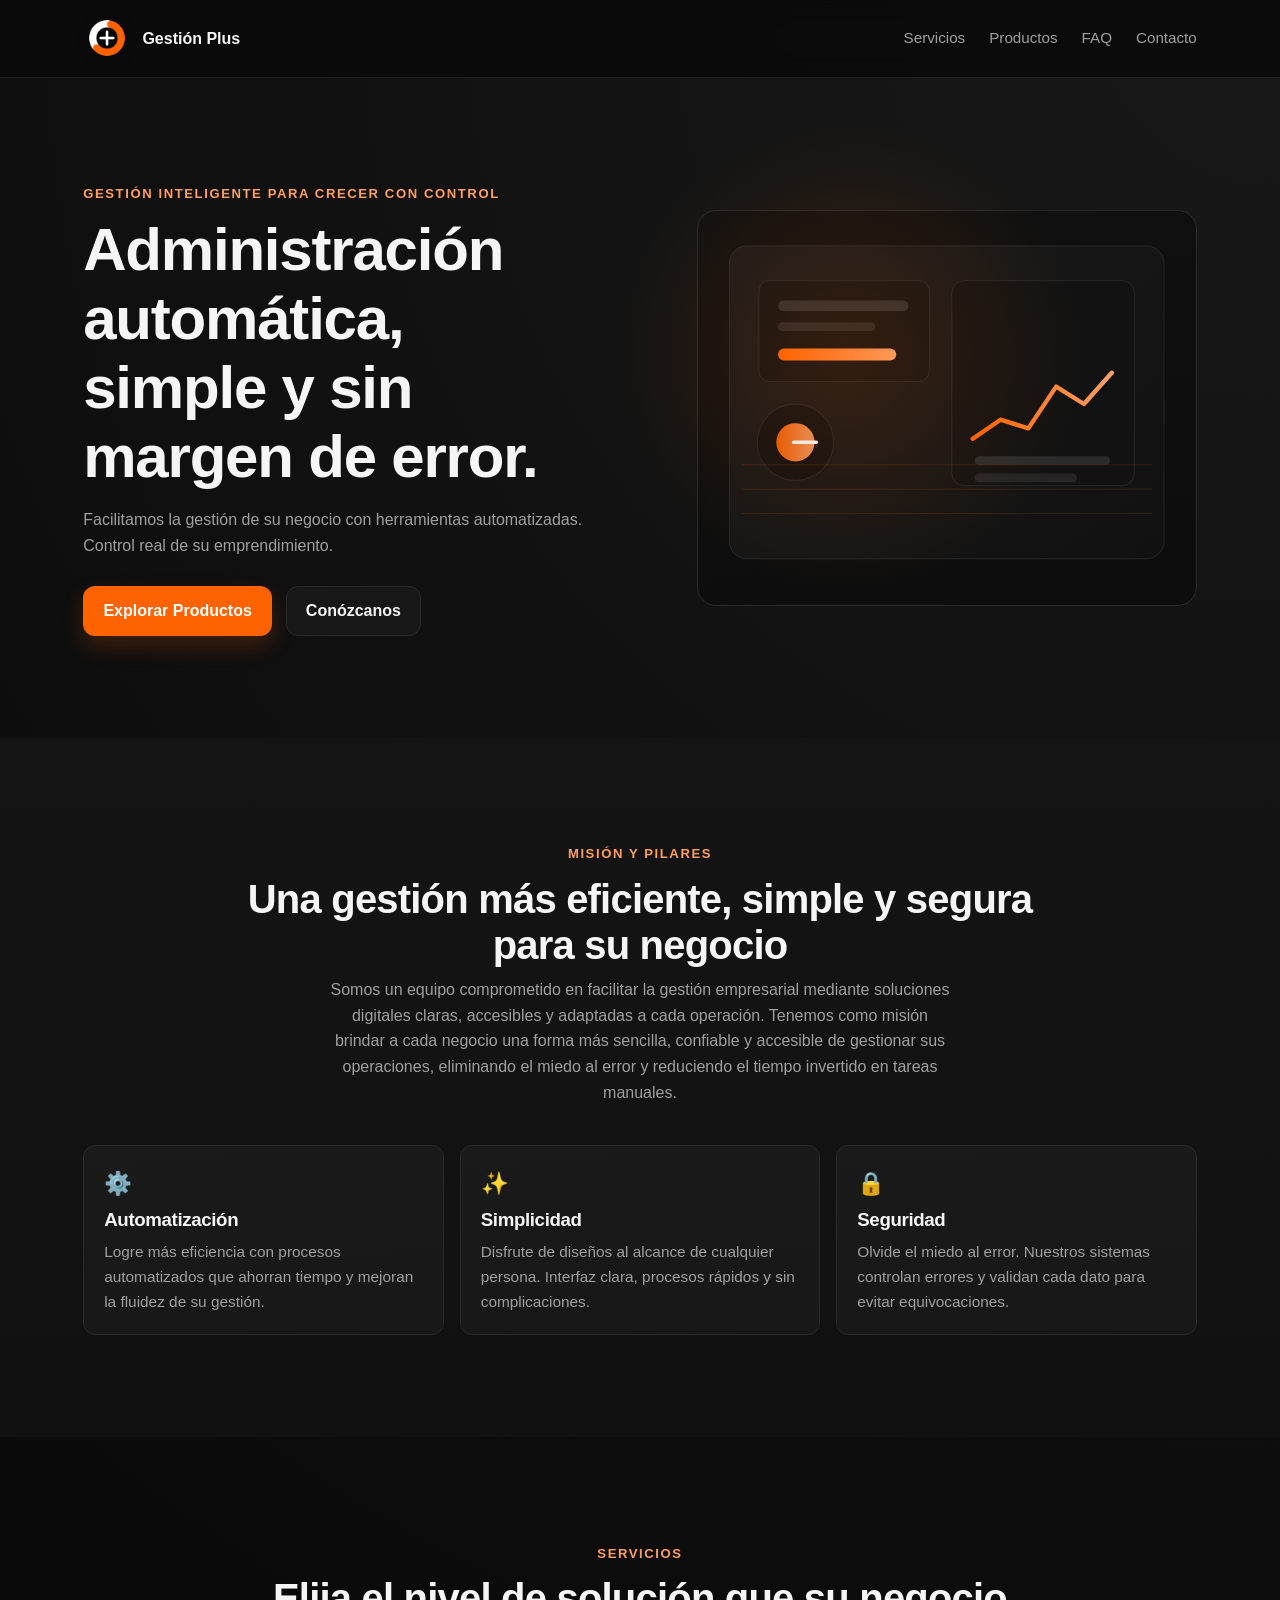
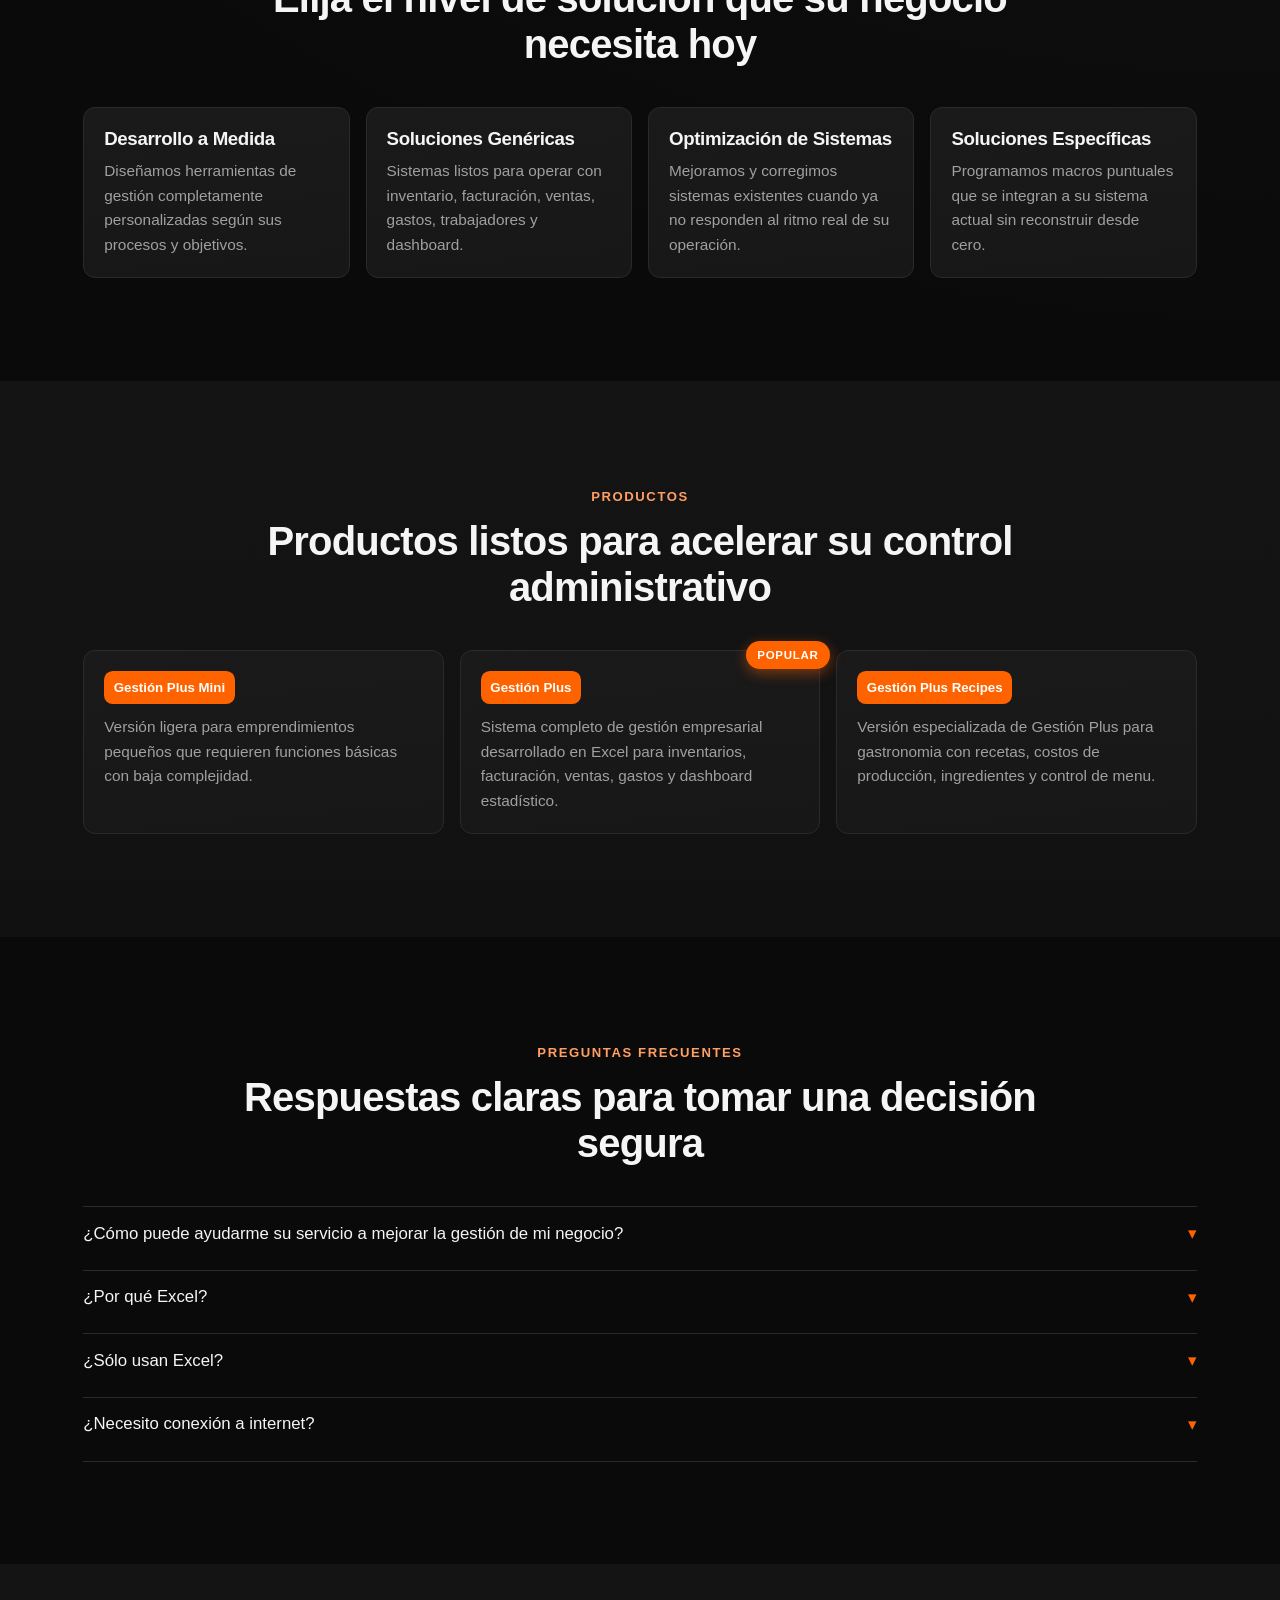
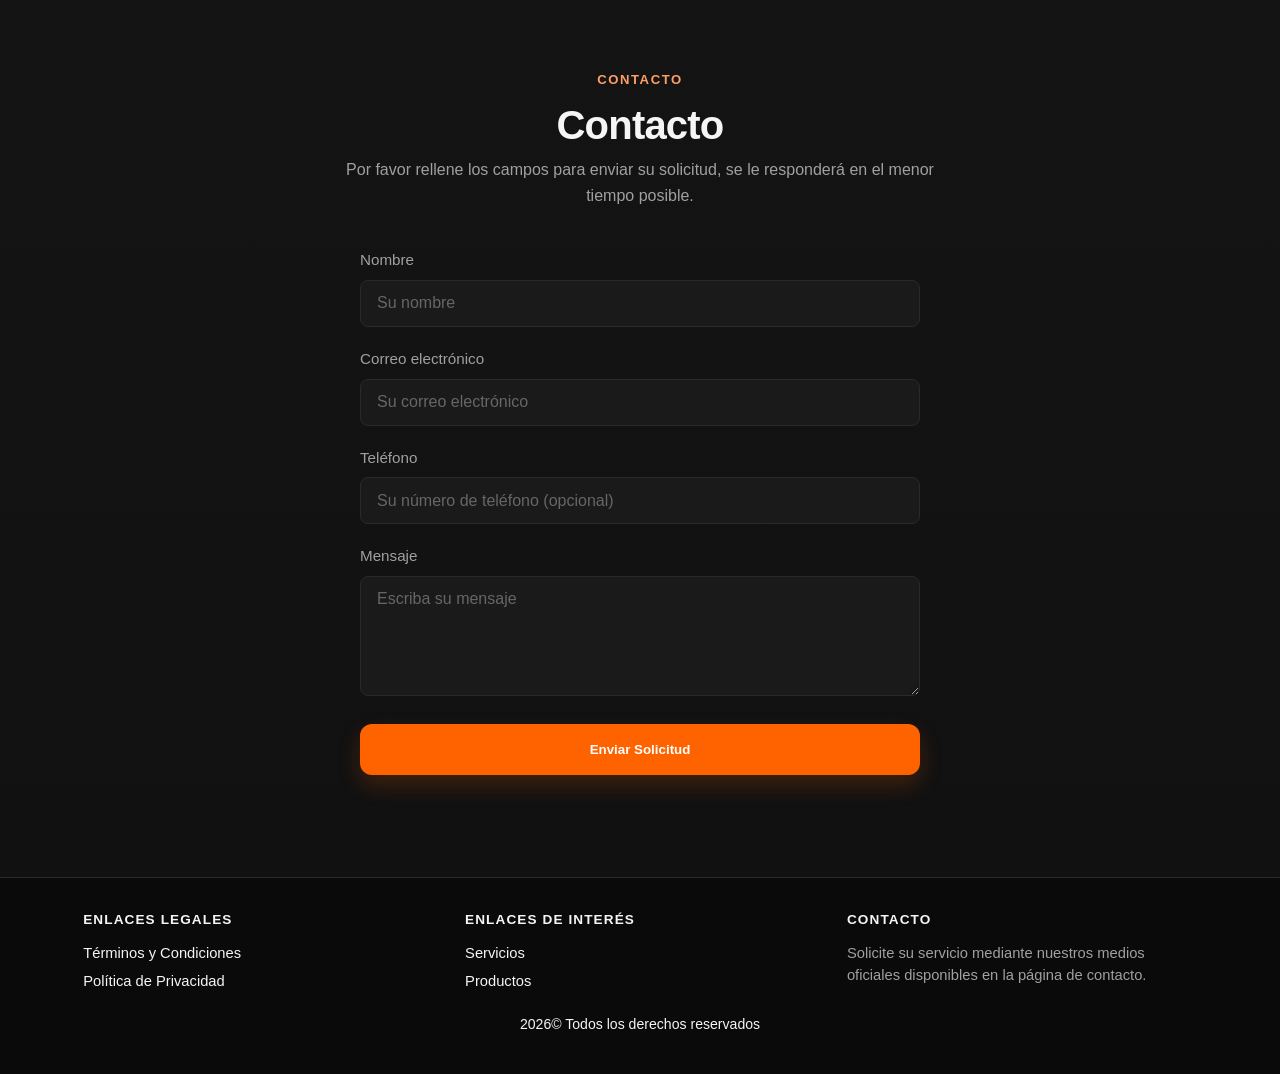
<file: index.html>
<!doctype html>
<html lang="es">
  <head>
    <meta charset="UTF-8" />
    <meta name="viewport" content="width=device-width, initial-scale=1" />
    <title>Gestión Plus | Automatización empresarial</title>
    <meta
      name="description"
      content="Gestión Plus crea sistemas de gestión automatizados para inventario, ventas, gastos, facturación y dashboards empresariales."
    />
    <meta name="theme-color" content="#0a0a0a" />
    <meta name="robots" content="index,follow" />
    <meta property="og:title" content="Gestión Plus" />
    <meta
      property="og:description"
      content="Administración automática, simple y sin margen de error para su negocio."
    />
    <meta property="og:type" content="website" />
    <meta property="og:locale" content="es_LA" />
    <link rel="icon" type="image/png" sizes="32x32" href="assets/logo.png">
    <link rel="icon" type="image/png" sizes="16x16" href="assets/logo.png">
    <link rel="apple-touch-icon" href="assets/logo.png">
    <link rel="shortcut icon" href="assets/logo.png">
    <link rel="stylesheet" href="styles.css" />
    <script type="application/ld+json">
      {
        "@context": "https://schema.org",
        "@type": "ProfessionalService",
        "name": "Gestión Plus",
        "description": "Herramientas automatizadas de gestión empresarial.",
        "areaServed": "Latinoamerica",
        "serviceType": "Automatización de gestión empresarial"
      }
    </script>
  </head>
  <body>
    <a class="skip-link" href="#contenido">Saltar al contenido</a>

    <header class="site-header" id="inicio">
      <div class="container nav-wrap">
        <a class="brand" href="#inicio" aria-label="Inicio Gestión Plus">
          <img src="assets/logo.png" alt="Gestión Plus" class="logo-img">
          <span class="brand-text">Gestión Plus</span>
        </a>
        <nav class="main-nav" aria-label="Navegación principal">
          <a href="#servicios">Servicios</a>
          <a href="#productos">Productos</a>
          <a href="#faq">FAQ</a>
          <a href="#contacto">Contacto</a>
        </nav>
        <button class="menu-toggle" aria-label="Abrir menú" aria-expanded="false">
          <span class="hamburger-line"></span>
          <span class="hamburger-line"></span>
          <span class="hamburger-line"></span>
        </button>
      </div>
    </header>

    <main id="contenido">
      <section class="hero section">
        <div class="container hero-grid reveal">
          <div class="hero-copy">
            <p class="eyebrow">Gestión inteligente para crecer con control</p>
            <h1>Administración automática, simple y sin margen de error.</h1>
            <p class="lead">
              Facilitamos la gestión de su negocio con herramientas automatizadas.
              Control real de su emprendimiento.
            </p>
            <div class="hero-cta">
              <a class="btn btn-primary" href="#productos">Explorar Productos</a>
              <a class="btn btn-secondary" href="#sobre">Conózcanos</a>
            </div>
          </div>
          <div class="hero-visual" aria-hidden="true">
            <svg viewBox="0 0 540 420" role="presentation" focusable="false">
              <defs>
                <linearGradient id="panel" x1="0" y1="0" x2="1" y2="1">
                  <stop offset="0%" stop-color="#1a1a1a" />
                  <stop offset="100%" stop-color="#111111" />
                </linearGradient>
                <linearGradient id="accent" x1="0" y1="0" x2="1" y2="0">
                  <stop offset="0%" stop-color="#ff6300" />
                  <stop offset="100%" stop-color="#ff9f64" />
                </linearGradient>
              </defs>
              <rect x="20" y="24" width="500" height="360" rx="20" fill="url(#panel)" stroke="#2a2a2a" />
              <rect x="54" y="64" width="196" height="116" rx="12" fill="#121212" stroke="#2a2a2a" />
              <rect x="76" y="87" width="150" height="12" rx="6" fill="#2f2f2f" />
              <rect x="76" y="112" width="112" height="10" rx="5" fill="#282828" />
              <rect x="76" y="142" width="136" height="14" rx="7" fill="url(#accent)" />
              <rect x="276" y="64" width="210" height="236" rx="14" fill="#121212" stroke="#2a2a2a" />
              <path d="M300 246 L332 224 L364 234 L396 186 L428 206 L460 170" fill="none" stroke="url(#accent)" stroke-width="5" stroke-linecap="round" stroke-linejoin="round" />
              <rect x="302" y="266" width="156" height="10" rx="5" fill="#2b2b2b" />
              <rect x="302" y="286" width="118" height="10" rx="5" fill="#252525" />
              <circle cx="96" cy="250" r="44" fill="#101010" stroke="#2a2a2a" />
              <circle cx="96" cy="250" r="22" fill="url(#accent)" opacity="0.9" />
              <path d="M94 250 h26" stroke="#f5f5f5" stroke-width="4" stroke-linecap="round" />
              <g opacity="0.18" stroke="#ff6300">
                <path d="M34 332 h472" />
                <path d="M34 304 h472" />
                <path d="M34 276 h472" />
              </g>
            </svg>
          </div>
        </div>
      </section>

      <section class="section alt" id="sobre">
        <div class="container reveal">
          <div class="text-center-narrow">
            <p class="section-kicker">Misión y pilares</p>
            <h2>Una gestión más eficiente, simple y segura para su negocio</h2>
            <p class="section-intro">
              Somos un equipo comprometido en facilitar la gestión empresarial mediante soluciones digitales claras, accesibles y adaptadas a cada operación. Tenemos como misión brindar a cada negocio una forma más sencilla, confiable y accesible de gestionar sus operaciones, eliminando el miedo al error y reduciendo el tiempo invertido en tareas manuales.
            </p>
          </div>
          <div class="cards cards-3">
            <article class="card pillar">
              <span class="icon" aria-hidden="true">⚙️</span>
              <h3>Automatización</h3>
              <p>Logre más eficiencia con procesos automatizados que ahorran tiempo y mejoran la fluidez de su gestión.</p>
            </article>
            <article class="card pillar">
              <span class="icon" aria-hidden="true">✨</span>
              <h3>Simplicidad</h3>
              <p>Disfrute de diseños al alcance de cualquier persona. Interfaz clara, procesos rápidos y sin complicaciones.</p>
            </article>
            <article class="card pillar">
              <span class="icon" aria-hidden="true">🔒</span>
              <h3>Seguridad</h3>
              <p>Olvide el miedo al error. Nuestros sistemas controlan errores y validan cada dato para evitar equivocaciones.</p>
            </article>
          </div>
        </div>
      </section>

      <section class="section" id="servicios">
        <div class="container reveal">
          <div class="text-center-narrow">
            <p class="section-kicker">Servicios</p>
            <h2>Elija el nivel de solución que su negocio necesita hoy</h2>
          </div>
          <div class="cards cards-4">
            <article class="card service">
              <h3>Desarrollo a Medida</h3>
              <p>Diseñamos herramientas de gestión completamente personalizadas según sus procesos y objetivos.</p>
            </article>
            <article class="card service">
              <h3>Soluciones Genéricas</h3>
              <p>Sistemas listos para operar con inventario, facturación, ventas, gastos, trabajadores y dashboard.</p>
            </article>
            <article class="card service">
              <h3>Optimización de Sistemas</h3>
              <p>Mejoramos y corregimos sistemas existentes cuando ya no responden al ritmo real de su operación.</p>
            </article>
            <article class="card service">
              <h3>Soluciones Específicas</h3>
              <p>Programamos macros puntuales que se integran a su sistema actual sin reconstruir desde cero.</p>
            </article>
          </div>
        </div>
      </section>

      <section class="section alt" id="productos">
        <div class="container reveal">
          <div class="text-center-narrow">
            <p class="section-kicker">Productos</p>
            <h2>Productos listos para acelerar su control administrativo</h2>
          </div>
          <div class="cards cards-3 products">
            <article class="card product">
              <a href="gestion-plus-mini.html" class="product-link">
                <span class="badge">Gestión Plus Mini</span>
                <p>Versión ligera para emprendimientos pequeños que requieren funciones básicas con baja complejidad.</p>
              </a>
            </article>
            <article class="card product">
              <span class="badge-popular">Popular</span>
              <a href="gestion-plus.html" class="product-link">
                <span class="badge">Gestión Plus</span>
                <p>Sistema completo de gestión empresarial desarrollado en Excel para inventarios, facturación, ventas, gastos y dashboard estadístico.</p>
              </a>
            </article>
            <article class="card product">
              <a href="gestion-plus-recipes.html" class="product-link">
                <span class="badge">Gestión Plus Recipes</span>
                <p>Versión especializada de Gestión Plus para gastronomia con recetas, costos de producción, ingredientes y control de menu.</p>
              </a>
            </article>
          </div>
        </div>
      </section>

      <section class="section" id="faq">
        <div class="container reveal">
          <div class="text-center-narrow">
            <p class="section-kicker">Preguntas frecuentes</p>
            <h2>Respuestas claras para tomar una decisión segura</h2>
          </div>
          <div class="faq-list" role="list">
            <article class="faq-item" role="listitem">
              <h3>
                <button class="faq-trigger" aria-expanded="false" aria-controls="faq-1" id="faq-btn-1">
                  <span>¿Cómo puede ayudarme su servicio a mejorar la gestión de mi negocio?</span>
                  <span class="faq-arrow" aria-hidden="true">▾</span>
                </button>
              </h3>
              <div class="faq-panel" id="faq-1" role="region" aria-labelledby="faq-btn-1">
                <p>
                  Nuestro servicio automatiza procesos clave como control de inventario, registro de ventas y
                  analisis financiero, para que dedique menos tiempo a tareas manuales y más a hacer crecer su
                  negocio con información confiable.
                </p>
              </div>
            </article>
            <article class="faq-item" role="listitem">
              <h3>
                <button class="faq-trigger" aria-expanded="false" aria-controls="faq-2" id="faq-btn-2">
                  <span>¿Por qué Excel?</span>
                  <span class="faq-arrow" aria-hidden="true">▾</span>
                </button>
              </h3>
              <div class="faq-panel" id="faq-2" role="region" aria-labelledby="faq-btn-2">
                <p>
                  Porque es una herramienta universal, accesible y conocida. Permiten automatizar procesos
                  complejos sin software costoso ni instalaciones adicionales, adaptándose a cualquier tipo de negocio.
                </p>
              </div>
            </article>
            <article class="faq-item" role="listitem">
              <h3>
                <button class="faq-trigger" aria-expanded="false" aria-controls="faq-2" id="faq-btn-2">
                  <span>¿Sólo usan Excel?</span>
                  <span class="faq-arrow" aria-hidden="true">▾</span>
                </button>
              </h3>
              <div class="faq-panel" id="faq-2" role="region" aria-labelledby="faq-btn-2">
                <p>
                  No. También estamos desarrollando aplicaciones Web tanto locales como en la nube. Nos adaptamos a lo que necesita su negocio.
                </p>
              </div>
            </article>
            <article class="faq-item" role="listitem">
              <h3>
                <button class="faq-trigger" aria-expanded="false" aria-controls="faq-3" id="faq-btn-3">
                  <span>¿Necesito conexión a internet?</span>
                  <span class="faq-arrow" aria-hidden="true">▾</span>
                </button>
              </h3>
              <div class="faq-panel" id="faq-3" role="region" aria-labelledby="faq-btn-3">
                <p>
                  Depende de sus requerimientos. Si necesita servicios que requieran conexiones remotas, aplicaciones multiplataforma, o entornos compartidos seguramente sea necesaria una conexión medianamente estable, pero hay soluciones que no necesitan ningún tipo de conexión y se adaptan muy bien a sus necesidades
                </p>
              </div>
            </article>
          </div>
        </div>
      </section>

      <section class="section alt" id="contacto">
        <div class="container reveal">
          <div class="text-center-narrow">
            <p class="section-kicker">Contacto</p>
            <h2>Contacto</h2>
            <p class="section-intro">Por favor rellene los campos para enviar su solicitud, se le responderá en el menor tiempo posible.</p>
          </div>
          <form class="contact-form" action="https://formspree.io/f/mjgplpqe" method="POST">
            <div class="form-group">
              <label for="nombre">Nombre</label>
              <input type="text" id="nombre" name="nombre" placeholder="Su nombre" required>
            </div>
            <div class="form-group">
              <label for="email">Correo electrónico</label>
              <input type="email" id="email" name="email" placeholder="Su correo electrónico" required>
            </div>
            <div class="form-group">
              <label for="telefono">Teléfono</label>
              <input type="tel" id="telefono" name="telefono" placeholder="Su número de teléfono (opcional)">
            </div>
            <div class="form-group" id="via-preferida-group" style="display: none;">
              <label for="via_preferida">Vía preferida</label>
              <select id="via_preferida" name="via_preferida">
                <option value="">Sin preferencia</option>
                <option value="SMS">SMS</option>
                <option value="WhatsApp">WhatsApp</option>
                <option value="Telegram">Telegram</option>
                <option value="Llamada telefónica">Llamada telefónica</option>
              </select>
            </div>
            <div class="form-group">
              <label for="mensaje">Mensaje</label>
              <textarea id="mensaje" name="mensaje" placeholder="Escriba su mensaje" rows="5" required></textarea>
            </div>
            <button type="submit" class="btn btn-primary btn-large">Enviar Solicitud</button>
          </form>
        </div>
      </section>
    </main>

    <footer class="site-footer">
      <div class="container footer-grid">
        <div class="footer-col">
          <h4>Enlaces Legales</h4>
          <nav aria-label="Enlaces legales">
            <a href="terminos-y-condiciones.html">Términos y Condiciones</a>
            <a href="politicas-de-privacidad.html">Política de Privacidad</a>
          </nav>
        </div>
        <div class="footer-col">
          <h4>Enlaces de Interés</h4>
          <nav aria-label="Enlaces de interes">
            <a href="#servicios">Servicios</a>
            <a href="#productos">Productos</a>
          </nav>
        </div>
        <div class="footer-col">
          <h4>Contacto</h4>
          <p>Solicite su servicio mediante nuestros medios oficiales disponibles en la página de contacto.</p>
        </div>
      </div>
      <div class="container" style="margin-top: 1.2rem; text-align: center;">
        <p style="font-size: 0.88rem;">2026© Todos los derechos reservados</p>
      </div>
    </footer>

    <nav class="mobile-nav" id="mobileNav" aria-hidden="true">
      <button class="mobile-nav-close" aria-label="Cerrar menú">&times;</button>
      <a href="#servicios">Servicios</a>
      <a href="#productos">Productos</a>
      <a href="#faq">FAQ</a>
      <a href="#contacto">Contacto</a>
    </nav>
    <div class="mobile-nav-overlay" id="mobileNavOverlay"></div>

    <script src="script.js" defer></script>
  </body>
</html>
</file>
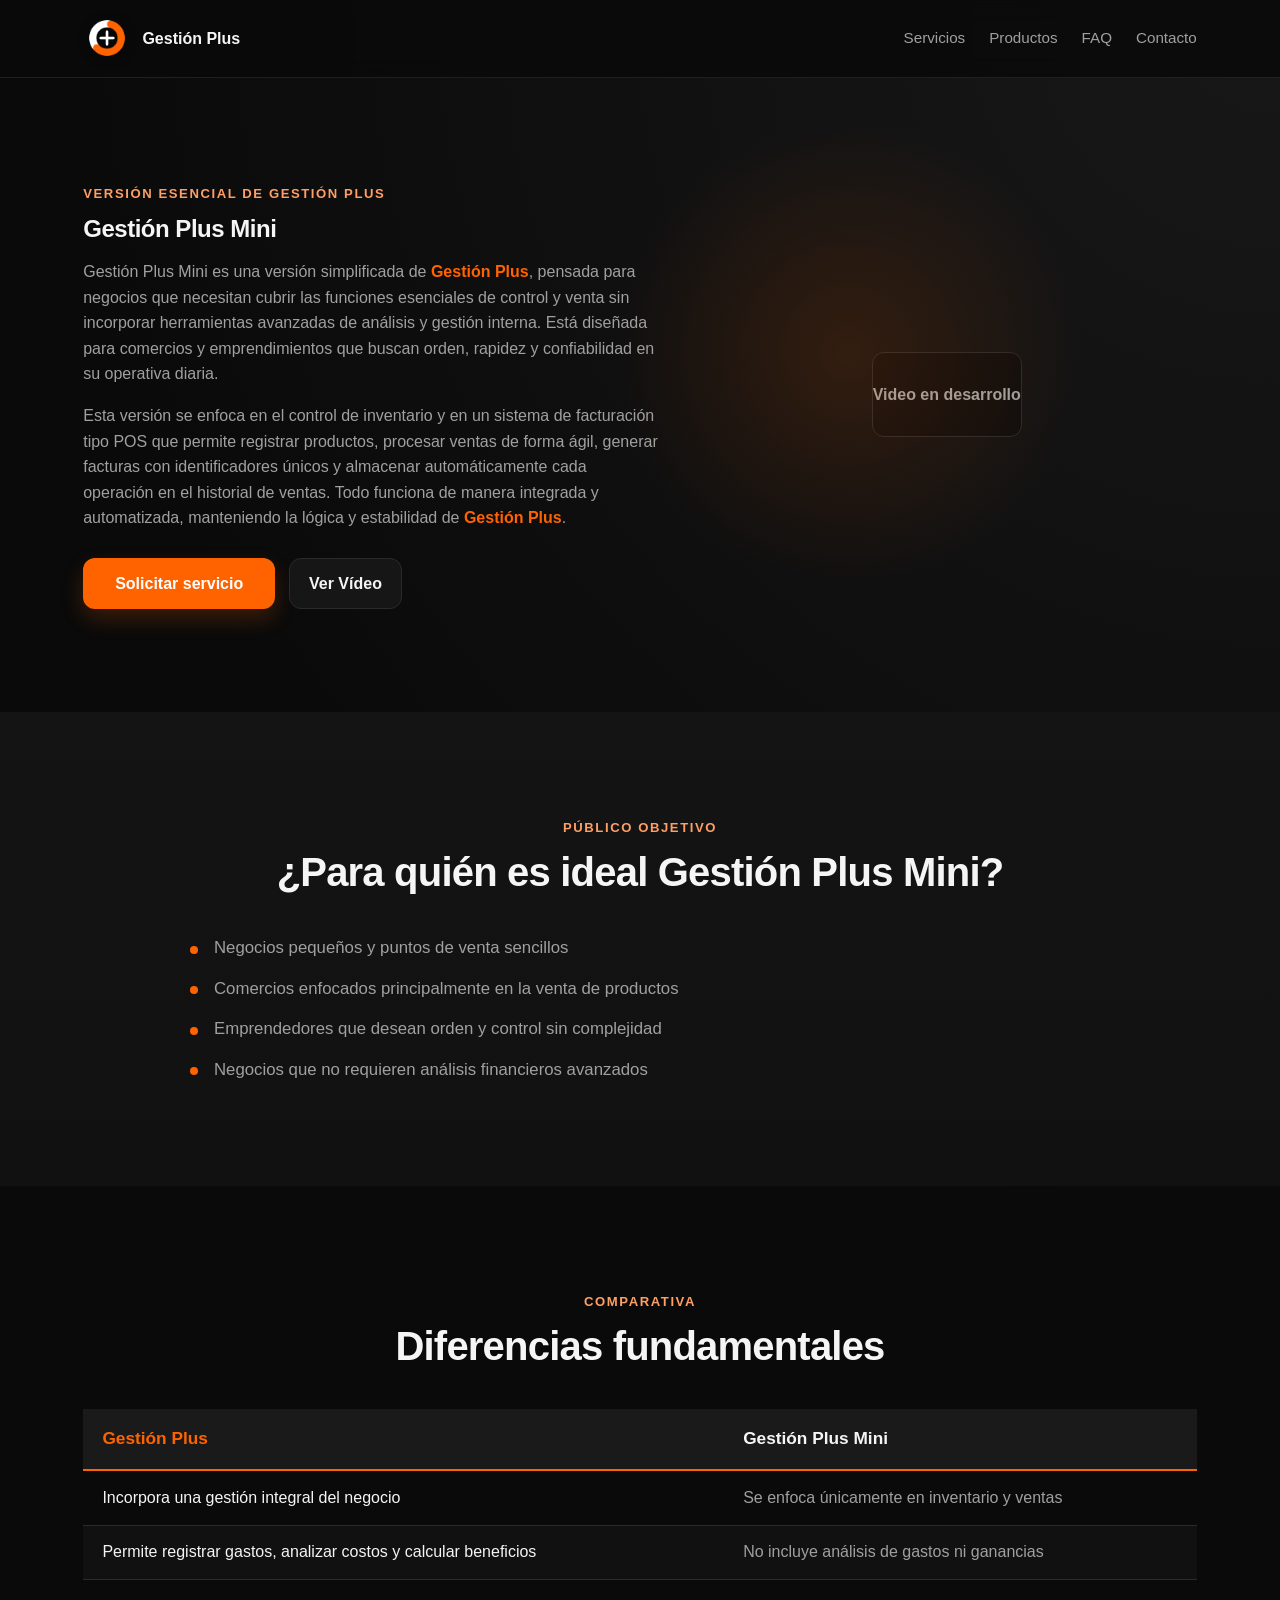
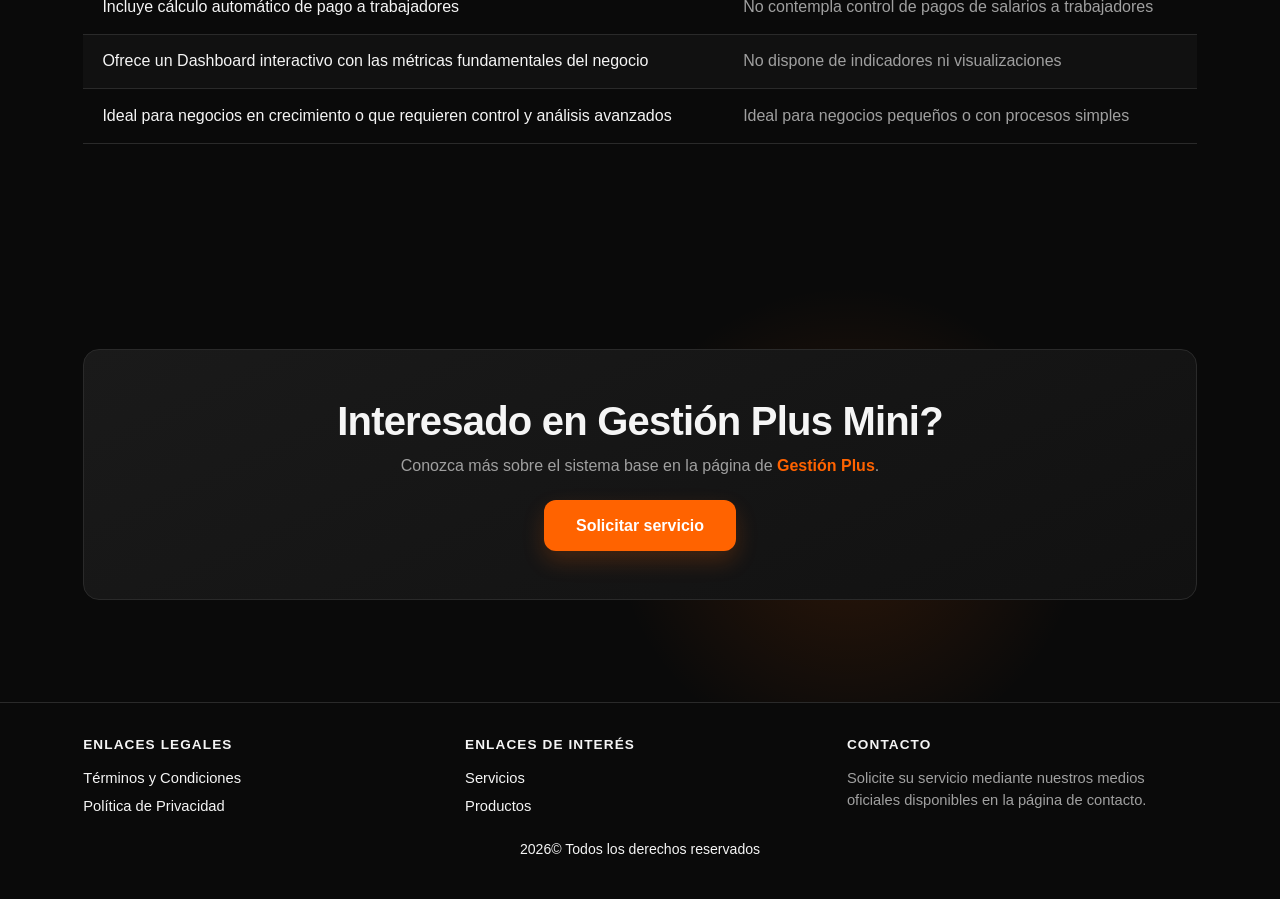
<file: gestion-plus-mini.html>
<!doctype html>
<html lang="es">
  <head>
    <meta charset="UTF-8" />
    <meta name="viewport" content="width=device-width, initial-scale=1" />
    <title>Gestión Plus Mini | Gestión Plus</title>
    <meta
      name="description"
      content="Gestión Plus Mini — Versión ligera para emprendimientos pequeños con funciones básicas de gestión."
    />
    <meta name="theme-color" content="#0a0a0a" />
    <meta name="robots" content="index,follow" />
    <link rel="icon" type="image/png" sizes="32x32" href="assets/logo.png">
    <link rel="icon" type="image/png" sizes="16x16" href="assets/logo.png">
    <link rel="apple-touch-icon" href="assets/logo.png">
    <link rel="shortcut icon" href="assets/logo.png">
    <link rel="stylesheet" href="styles.css" />
  </head>
  <body>
    <a class="skip-link" href="#contenido">Saltar al contenido</a>

    <header class="site-header" id="inicio">
      <div class="container nav-wrap">
        <a class="brand" href="index.html#inicio" aria-label="Inicio Gestion Plus">
          <img src="assets/logo.png" alt="Gestión Plus" class="logo-img">
          <span class="brand-text">Gestión Plus</span>
        </a>
        <nav class="main-nav" aria-label="Navegacion principal">
          <a href="index.html#servicios">Servicios</a>
          <a href="index.html#productos">Productos</a>
          <a href="index.html#faq">FAQ</a>
          <a href="index.html#contacto">Contacto</a>
        </nav>
        <button class="menu-toggle" aria-label="Abrir menú" aria-expanded="false">
          <span class="hamburger-line"></span>
          <span class="hamburger-line"></span>
          <span class="hamburger-line"></span>
        </button>
      </div>
    </header>

    <main id="contenido">
      <section class="section hero">
        <div class="container reveal">
          <div class="hero-grid">
            <div class="hero-text">
              <p class="eyebrow">Versión esencial de Gestión Plus</p>
              <h1>Gestión Plus Mini</h1>
              <p class="lead">Gestión Plus Mini es una versión simplificada de <a href="gestion-plus.html" class="accent-link">Gestión Plus</a>, pensada para negocios que necesitan cubrir las funciones esenciales de control y venta sin incorporar herramientas avanzadas de análisis y gestión interna. Está diseñada para comercios y emprendimientos que buscan orden, rapidez y confiabilidad en su operativa diaria.</p>
              <p class="lead" style="margin-top: 1rem;">Esta versión se enfoca en el control de inventario y en un sistema de facturación tipo POS que permite registrar productos, procesar ventas de forma ágil, generar facturas con identificadores únicos y almacenar automáticamente cada operación en el historial de ventas. Todo funciona de manera integrada y automatizada, manteniendo la lógica y estabilidad de <a href="gestion-plus.html" class="accent-link">Gestión Plus</a>.</p>
              <div class="hero-cta">
                <a class="btn btn-primary btn-large" href="index.html#contacto">Solicitar servicio</a>
                <a class="btn btn-secondary" href="https://www.youtube.com/watch?v=LSFeML7vVHg" target="_blank" rel="noopener">Ver Vídeo</a>
              </div>
            </div>
            <!-- <div class="hero-video">
              <div class="video-wrapper">
                <a
                  href="https://www.youtube.com/watch?v=LSFeML7vVHg"
                  target="_blank"
                  rel="noopener"
                  class="video-thumbnail"
                  aria-label="Ver vídeo promocional de Gestión Plus Mini en YouTube"
                >
                  <img
                    src="https://img.youtube.com/vi/LSFeML7vVHg/maxresdefault.jpg"
                    alt="Video promocional de Gestión Plus Mini"
                    loading="lazy"
                  />
                  <span class="play-btn" aria-hidden="true">
                    <svg viewBox="0 0 68 48" width="68" height="48">
                      <path d="M66.52,7.74c-0.78-2.93-2.49-5.41-5.42-6.19C55.79,.13,34,0,34,0S12.21,.13,6.9,1.55 C3.97,2.33,2.27,4.81,1.48,7.74C0.06,13.05,0,24,0,24s0.06,10.95,1.48,16.26c0.78,2.93,2.49,5.41,5.42,6.19 C12.21,47.87,34,48,34,48s21.79-0.13,27.1-1.55c2.93-0.78,4.64-3.26,5.42-6.19C67.94,34.95,68,24,68,24S67.94,13.05,66.52,7.74z" fill="#f00"/>
                      <path d="M45,24 27,14v20" fill="#fff"/>
                    </svg>
                  </span>
                </a>
              </div>
            </div> -->
            <div class="video-placeholder" style="max-width: min(100%, 960px); margin-inline: auto; aspect-ratio: 16 / 9; border-radius: 12px; overflow: hidden; border: 1px solid #2a2a2a; background: #0d0d0d; display: flex; align-items: center; justify-content: center;">
              <p style="color: #a0a0a0; font-size: 1rem; font-weight: 600;">Video en desarrollo</p>
            </div>
          </div>
        </div>
      </section>

      <section class="section alt">
        <div class="container reveal">
          <div class="text-center-narrow">
            <p class="section-kicker">Público objetivo</p>
            <h2>¿Para quién es ideal Gestión Plus Mini?</h2>
          </div>
          <div class="legal-content">
            <ul class="feature-list">
              <li>Negocios pequeños y puntos de venta sencillos</li>
              <li>Comercios enfocados principalmente en la venta de productos</li>
              <li>Emprendedores que desean orden y control sin complejidad</li>
              <li>Negocios que no requieren análisis financieros avanzados</li>
            </ul>
          </div>
        </div>
      </section>

      <section class="section">
        <div class="container reveal">
          <div class="text-center-narrow">
            <p class="section-kicker">Comparativa</p>
            <h2>Diferencias fundamentales</h2>
          </div>
          <div class="comparison-wrapper">
            <table class="comparison-table">
              <thead>
                <tr>
                  <th><a href="gestion-plus.html" class="accent-link">Gestión Plus</a></th>
                  <th>Gestión Plus Mini</th>
                </tr>
              </thead>
              <tbody>
                <tr>
                  <td>Incorpora una gestión integral del negocio</td>
                  <td>Se enfoca únicamente en inventario y ventas</td>
                </tr>
                <tr>
                  <td>Permite registrar gastos, analizar costos y calcular beneficios</td>
                  <td>No incluye análisis de gastos ni ganancias</td>
                </tr>
                <tr>
                  <td>Incluye cálculo automático de pago a trabajadores</td>
                  <td>No contempla control de pagos de salarios a trabajadores</td>
                </tr>
                <tr>
                  <td>Ofrece un Dashboard interactivo con las métricas fundamentales del negocio</td>
                  <td>No dispone de indicadores ni visualizaciones</td>
                </tr>
                <tr>
                  <td>Ideal para negocios en crecimiento o que requieren control y análisis avanzados</td>
                  <td>Ideal para negocios pequeños o con procesos simples</td>
                </tr>
              </tbody>
            </table>
          </div>
        </div>
      </section>

      <section class="section cta-block">
        <div class="container reveal cta-inner">
          <h2>Interesado en Gestión Plus Mini?</h2>
          <p class="text-narrow">Conozca más sobre el sistema base en la página de <a href="gestion-plus.html" class="accent-link">Gestión Plus</a>.</p>
          <a class="btn btn-primary btn-large" href="index.html#contacto">Solicitar servicio</a>
        </div>
      </section>
    </main>

    <footer class="site-footer">
      <div class="container footer-grid">
        <div class="footer-col">
          <h4>Enlaces Legales</h4>
          <nav aria-label="Enlaces legales">
            <a href="terminos-y-condiciones.html">Términos y Condiciones</a>
            <a href="politicas-de-privacidad.html">Política de Privacidad</a>
          </nav>
        </div>
        <div class="footer-col">
          <h4>Enlaces de Interés</h4>
          <nav aria-label="Enlaces de interes">
            <a href="index.html#servicios">Servicios</a>
            <a href="index.html#productos">Productos</a>
          </nav>
        </div>
        <div class="footer-col">
          <h4>Contacto</h4>
          <p>Solicite su servicio mediante nuestros medios oficiales disponibles en la página de contacto.</p>
        </div>
      </div>
      <div class="container" style="margin-top: 1.2rem; text-align: center;">
        <p style="font-size: 0.88rem;">2026© Todos los derechos reservados</p>
      </div>
    </footer>

    <nav class="mobile-nav" id="mobileNav" aria-hidden="true">
      <button class="mobile-nav-close" aria-label="Cerrar menú">&times;</button>
      <a href="index.html#servicios">Servicios</a>
      <a href="index.html#productos">Productos</a>
      <a href="index.html#faq">FAQ</a>
      <a href="index.html#contacto">Contacto</a>
    </nav>
    <div class="mobile-nav-overlay" id="mobileNavOverlay"></div>

    <script src="script.js" defer></script>
  </body>
</html>
</file>
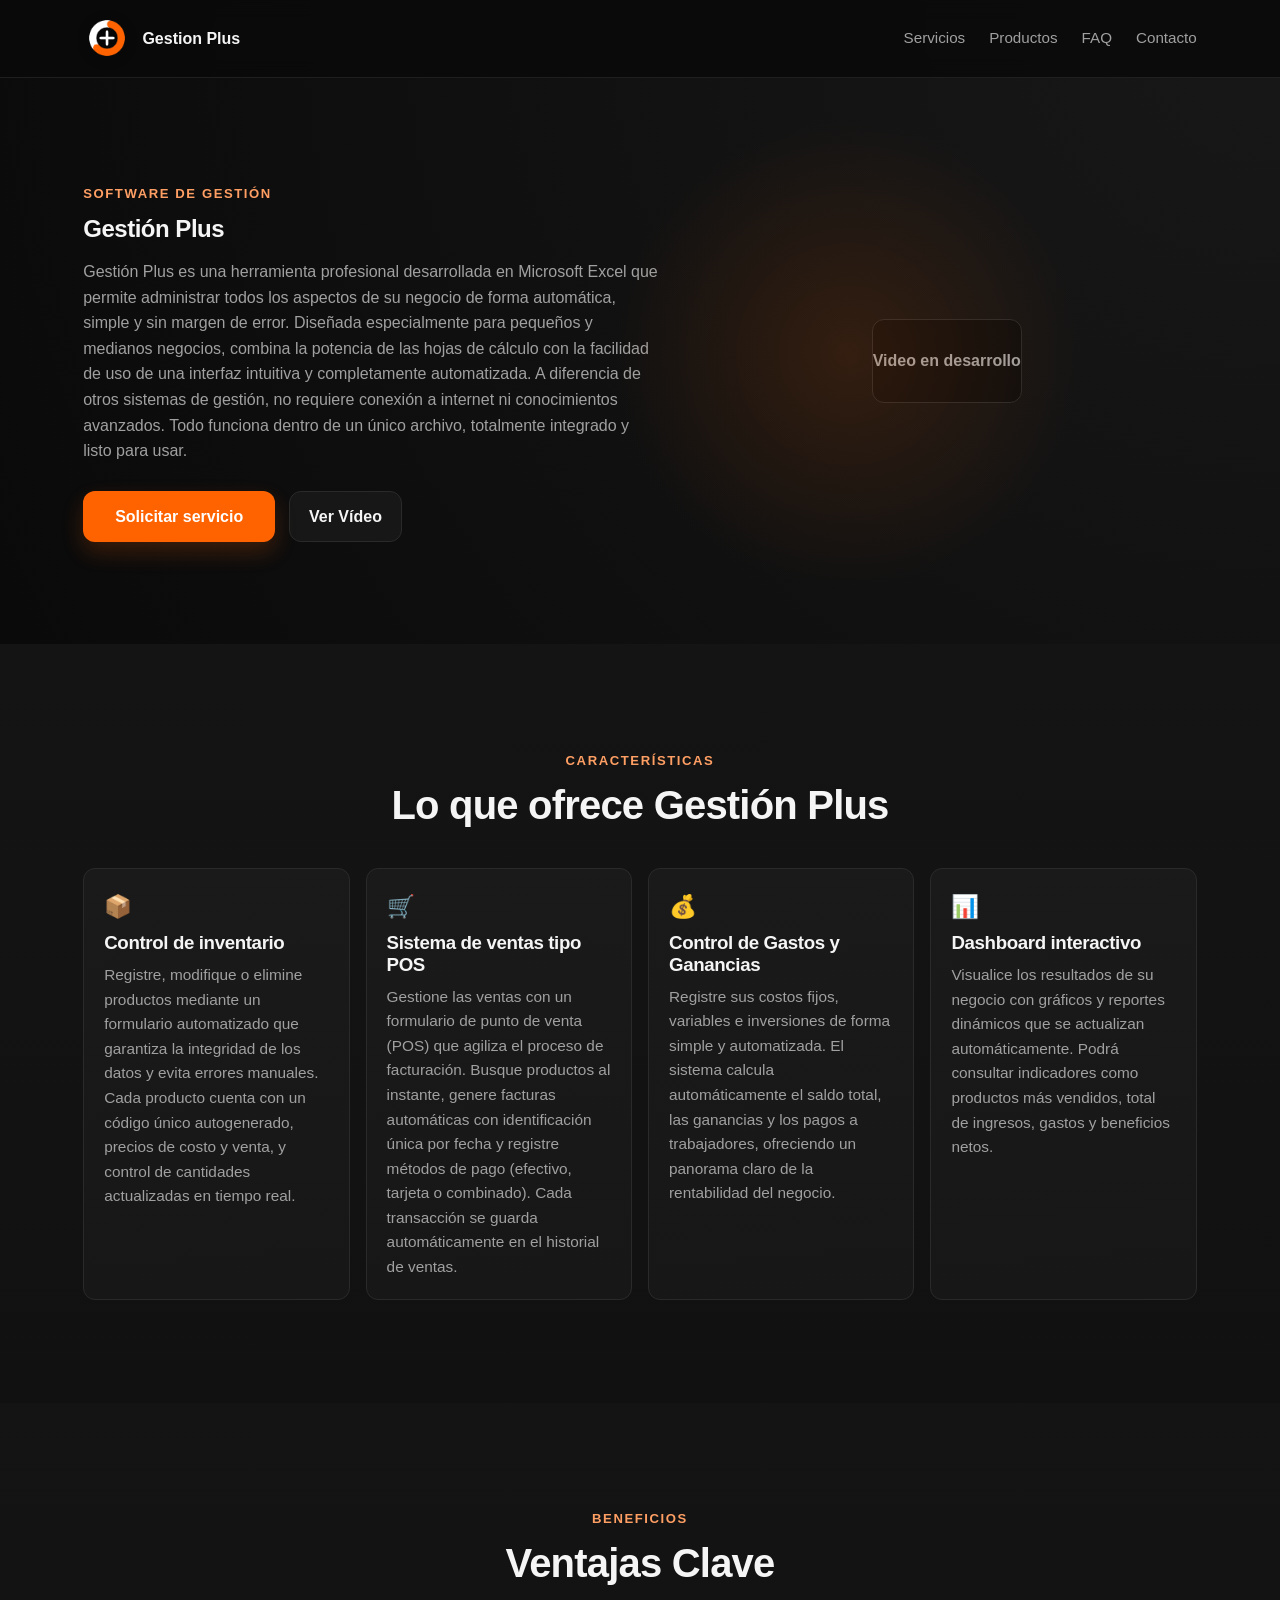
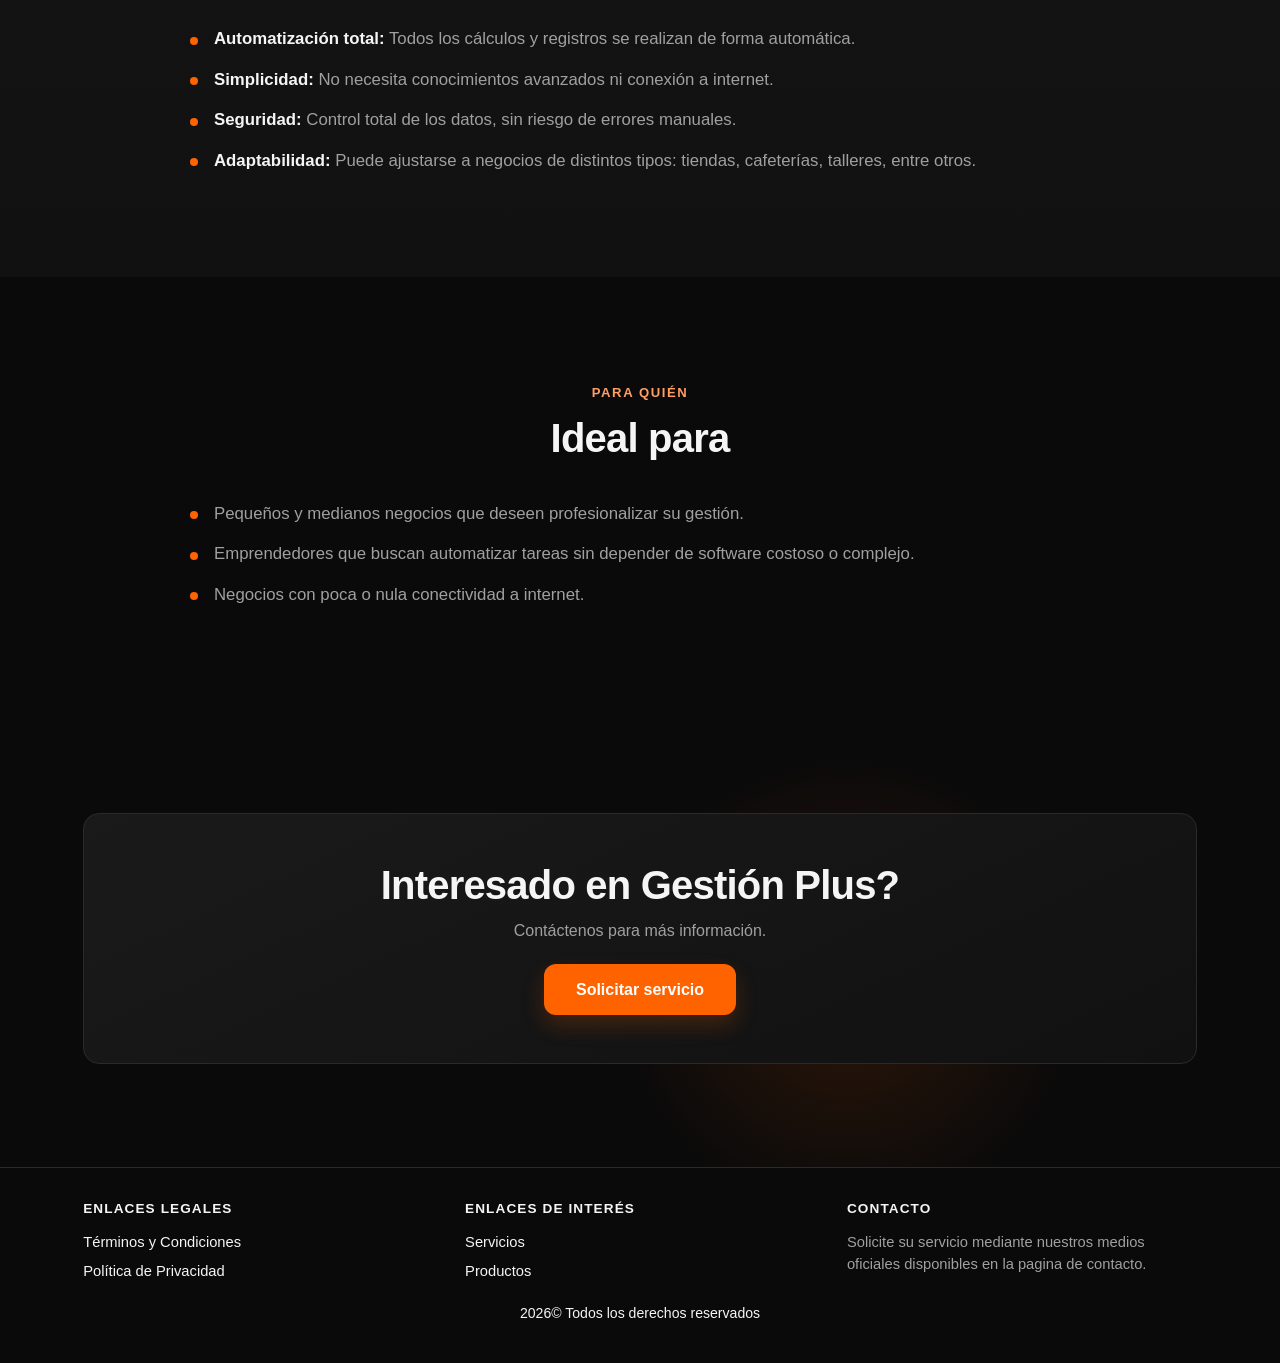
<file: gestion-plus.html>
<!doctype html>
<html lang="es">
  <head>
    <meta charset="UTF-8" />
    <meta name="viewport" content="width=device-width, initial-scale=1" />
    <title>Gestión Plus | Gestión Plus</title>
    <meta
      name="description"
      content="Gestión Plus — Sistema completo de gestión empresarial para inventarios, facturación, ventas, gastos y dashboard."
    />
    <meta name="theme-color" content="#0a0a0a" />
    <meta name="robots" content="index,follow" />
    <link rel="icon" type="image/png" sizes="32x32" href="assets/logo.png">
    <link rel="icon" type="image/png" sizes="16x16" href="assets/logo.png">
    <link rel="apple-touch-icon" href="assets/logo.png">
    <link rel="shortcut icon" href="assets/logo.png">
    <link rel="stylesheet" href="styles.css" />
  </head>
  <body>
    <a class="skip-link" href="#contenido">Saltar al contenido</a>

    <header class="site-header" id="inicio">
      <div class="container nav-wrap">
        <a class="brand" href="index.html#inicio" aria-label="Inicio Gestion Plus">
          <img src="assets/logo.png" alt="Gestión Plus" class="logo-img">
          <span class="brand-text">Gestion Plus</span>
        </a>
        <nav class="main-nav" aria-label="Navegacion principal">
          <a href="index.html#servicios">Servicios</a>
          <a href="index.html#productos">Productos</a>
          <a href="index.html#faq">FAQ</a>
          <a href="index.html#contacto">Contacto</a>
        </nav>
        <button class="menu-toggle" aria-label="Abrir menú" aria-expanded="false">
          <span class="hamburger-line"></span>
          <span class="hamburger-line"></span>
          <span class="hamburger-line"></span>
        </button>
      </div>
    </header>

    <main id="contenido">
      <section class="section hero">
        <div class="container reveal">
          <div class="hero-grid">
            <div class="hero-text">
              <p class="eyebrow">Software de gestión</p>
              <h1>Gestión Plus</h1>
              <p class="lead">Gestión Plus es una herramienta profesional desarrollada en Microsoft Excel que permite administrar todos los aspectos de su negocio de forma automática, simple y sin margen de error. Diseñada especialmente para pequeños y medianos negocios, combina la potencia de las hojas de cálculo con la facilidad de uso de una interfaz intuitiva y completamente automatizada. A diferencia de otros sistemas de gestión, no requiere conexión a internet ni conocimientos avanzados. Todo funciona dentro de un único archivo, totalmente integrado y listo para usar.</p>
              <div class="hero-cta">
                <a class="btn btn-primary btn-large" href="index.html#contacto">Solicitar servicio</a>
                <a class="btn btn-secondary" href="https://www.youtube.com/watch?v=LSFeML7vVHg" target="_blank" rel="noopener">Ver Vídeo</a>
              </div>
            </div>
            <!-- <div class="hero-video">
              <div class="video-wrapper">
                <a
                  href="https://www.youtube.com/watch?v=LSFeML7vVHg"
                  target="_blank"
                  rel="noopener"
                  class="video-thumbnail"
                  aria-label="Ver vídeo promocional de Gestión Plus en YouTube"
                >
                  <img
                    src="https://img.youtube.com/vi/LSFeML7vVHg/maxresdefault.jpg"
                    alt="Video promocional de Gestión Plus"
                    loading="lazy"
                  />
                  <span class="play-btn" aria-hidden="true">
                    <svg viewBox="0 0 68 48" width="68" height="48">
                      <path d="M66.52,7.74c-0.78-2.93-2.49-5.41-5.42-6.19C55.79,.13,34,0,34,0S12.21,.13,6.9,1.55 C3.97,2.33,2.27,4.81,1.48,7.74C0.06,13.05,0,24,0,24s0.06,10.95,1.48,16.26c0.78,2.93,2.49,5.41,5.42,6.19 C12.21,47.87,34,48,34,48s21.79-0.13,27.1-1.55c2.93-0.78,4.64-3.26,5.42-6.19C67.94,34.95,68,24,68,24S67.94,13.05,66.52,7.74z" fill="#f00"/>
                      <path d="M45,24 27,14v20" fill="#fff"/>
                    </svg>
                  </span>
                </a>
              </div>
            </div> -->
            <div class="video-placeholder" style="max-width: min(100%, 960px); margin-inline: auto; aspect-ratio: 16 / 9; border-radius: 12px; overflow: hidden; border: 1px solid #2a2a2a; background: #0d0d0d; display: flex; align-items: center; justify-content: center;">
              <p style="color: #a0a0a0; font-size: 1rem; font-weight: 600;">Video en desarrollo</p>
            </div>
          </div>
        </div>
      </section>

      <section class="section alt">
        <div class="container reveal">
          <div class="text-center-narrow">
            <p class="section-kicker">Características</p>
            <h2>Lo que ofrece Gestión Plus</h2>
          </div>
          <div class="cards cards-4">
            <article class="card pillar">
              <span class="icon" aria-hidden="true">📦</span>
              <h3>Control de inventario</h3>
              <p>Registre, modifique o elimine productos mediante un formulario automatizado que garantiza la integridad de los datos y evita errores manuales. Cada producto cuenta con un código único autogenerado, precios de costo y venta, y control de cantidades actualizadas en tiempo real.</p>
            </article>
            <article class="card pillar">
              <span class="icon" aria-hidden="true">🛒</span>
              <h3>Sistema de ventas tipo POS</h3>
              <p>Gestione las ventas con un formulario de punto de venta (POS) que agiliza el proceso de facturación. Busque productos al instante, genere facturas automáticas con identificación única por fecha y registre métodos de pago (efectivo, tarjeta o combinado). Cada transacción se guarda automáticamente en el historial de ventas.</p>
            </article>
            <article class="card pillar">
              <span class="icon" aria-hidden="true">💰</span>
              <h3>Control de Gastos y Ganancias</h3>
              <p>Registre sus costos fijos, variables e inversiones de forma simple y automatizada. El sistema calcula automáticamente el saldo total, las ganancias y los pagos a trabajadores, ofreciendo un panorama claro de la rentabilidad del negocio.</p>
            </article>
            <article class="card pillar">
              <span class="icon" aria-hidden="true">📊</span>
              <h3>Dashboard interactivo</h3>
              <p>Visualice los resultados de su negocio con gráficos y reportes dinámicos que se actualizan automáticamente. Podrá consultar indicadores como productos más vendidos, total de ingresos, gastos y beneficios netos.</p>
            </article>
          </div>
        </div>
      </section>

      <section class="section alt">
        <div class="container reveal">
          <div class="text-center-narrow">
            <p class="section-kicker">Beneficios</p>
            <h2>Ventajas Clave</h2>
          </div>
          <div class="legal-content">
            <ul class="feature-list">
              <li><strong>Automatización total:</strong> Todos los cálculos y registros se realizan de forma automática.</li>
              <li><strong>Simplicidad:</strong> No necesita conocimientos avanzados ni conexión a internet.</li>
              <li><strong>Seguridad:</strong> Control total de los datos, sin riesgo de errores manuales.</li>
              <li><strong>Adaptabilidad:</strong> Puede ajustarse a negocios de distintos tipos: tiendas, cafeterías, talleres, entre otros.</li>
            </ul>
          </div>
        </div>
      </section>

      <section class="section">
        <div class="container reveal">
          <div class="text-center-narrow">
            <p class="section-kicker">Para quién</p>
            <h2>Ideal para</h2>
          </div>
          <div class="legal-content">
            <ul class="feature-list">
              <li>Pequeños y medianos negocios que deseen profesionalizar su gestión.</li>
              <li>Emprendedores que buscan automatizar tareas sin depender de software costoso o complejo.</li>
              <li>Negocios con poca o nula conectividad a internet.</li>
            </ul>
          </div>
        </div>
      </section>

      <section class="section cta-block">
        <div class="container reveal cta-inner">
          <h2>Interesado en Gestión Plus?</h2>
          <p class="text-narrow">Contáctenos para más información.</p>
          <a class="btn btn-primary btn-large" href="index.html#contacto">Solicitar servicio</a>
        </div>
      </section>
    </main>

    <footer class="site-footer">
      <div class="container footer-grid">
        <div class="footer-col">
          <h4>Enlaces Legales</h4>
          <nav aria-label="Enlaces legales">
            <a href="terminos-y-condiciones.html">Términos y Condiciones</a>
            <a href="politicas-de-privacidad.html">Política de Privacidad</a>
          </nav>
        </div>
        <div class="footer-col">
          <h4>Enlaces de Interés</h4>
          <nav aria-label="Enlaces de interes">
            <a href="index.html#servicios">Servicios</a>
            <a href="index.html#productos">Productos</a>
          </nav>
        </div>
        <div class="footer-col">
          <h4>Contacto</h4>
          <p>Solicite su servicio mediante nuestros medios oficiales disponibles en la pagina de contacto.</p>
        </div>
      </div>
      <div class="container" style="margin-top: 1.2rem; text-align: center;">
        <p style="font-size: 0.88rem;">2026© Todos los derechos reservados</p>
      </div>
    </footer>

    <nav class="mobile-nav" id="mobileNav" aria-hidden="true">
      <button class="mobile-nav-close" aria-label="Cerrar menú">&times;</button>
      <a href="index.html#servicios">Servicios</a>
      <a href="index.html#productos">Productos</a>
      <a href="index.html#faq">FAQ</a>
      <a href="index.html#contacto">Contacto</a>
    </nav>
    <div class="mobile-nav-overlay" id="mobileNavOverlay"></div>

    <script src="script.js" defer></script>
  </body>
</html>
</file>
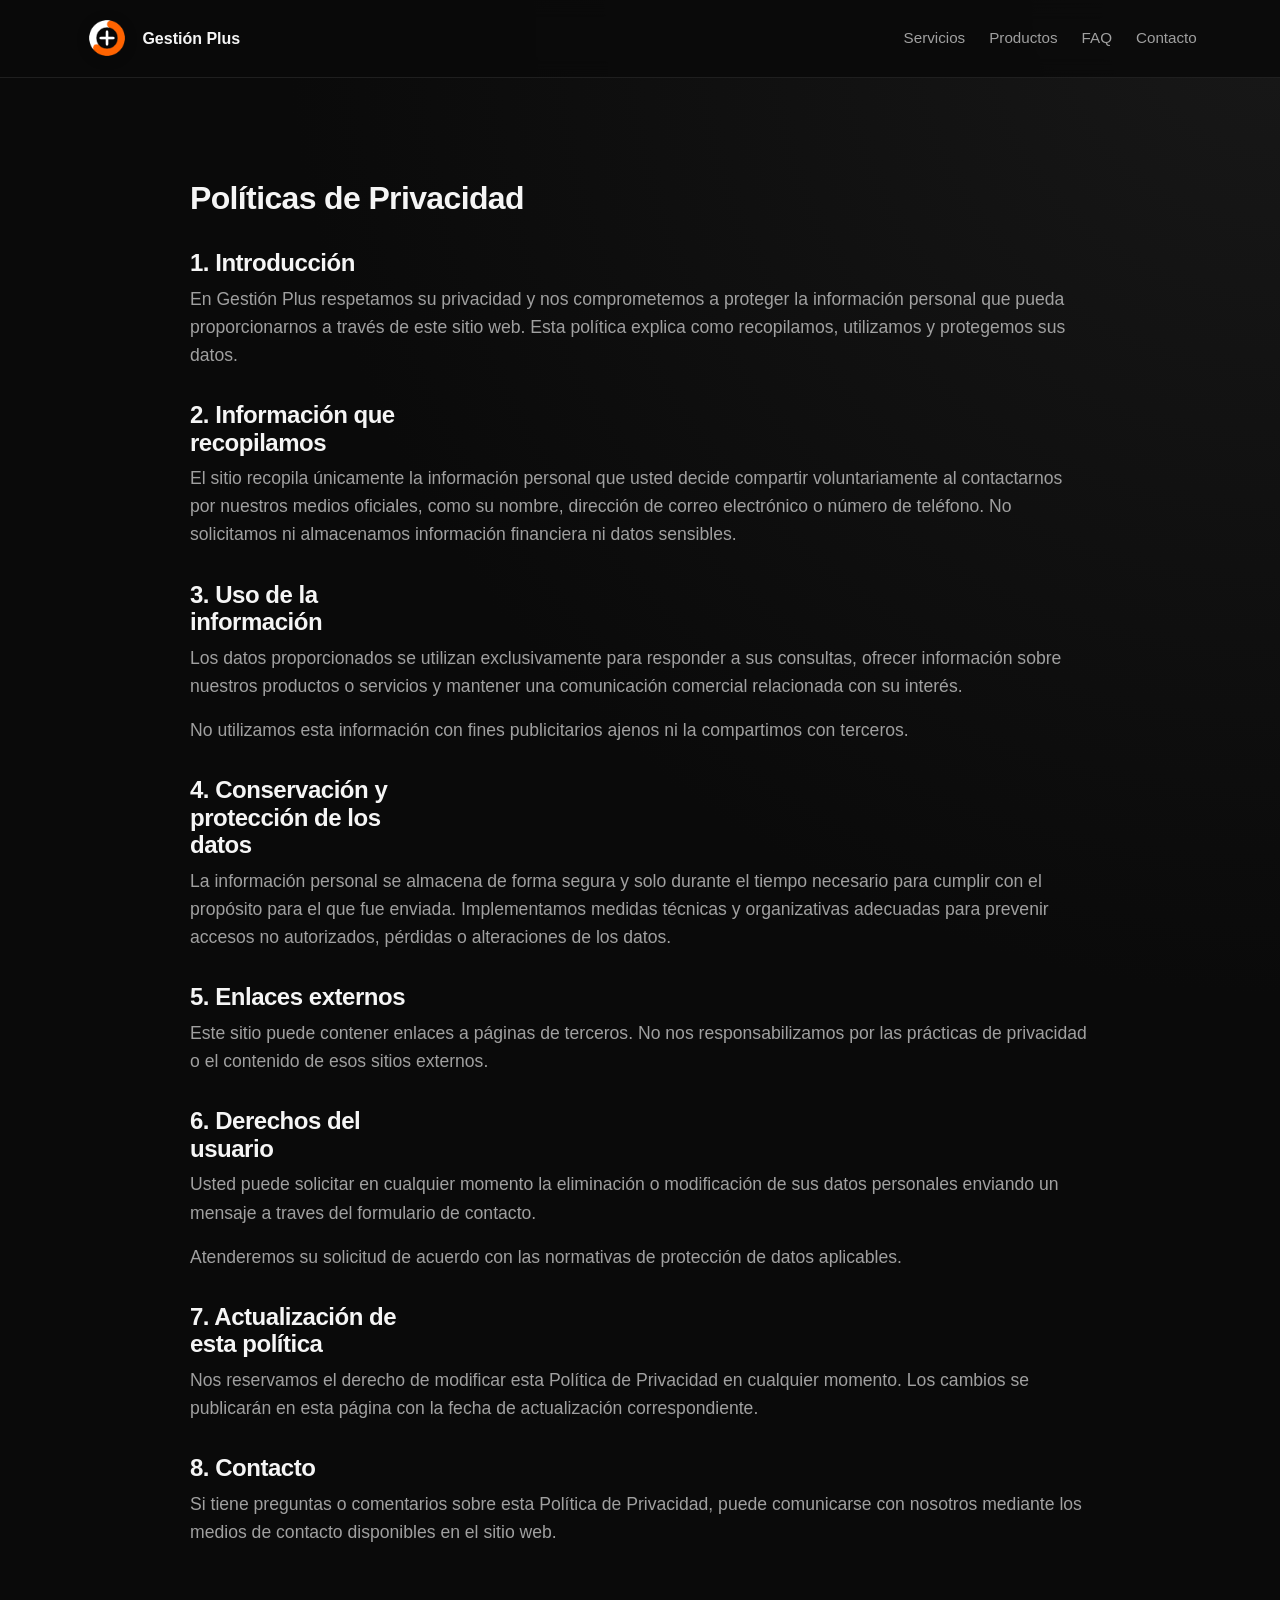
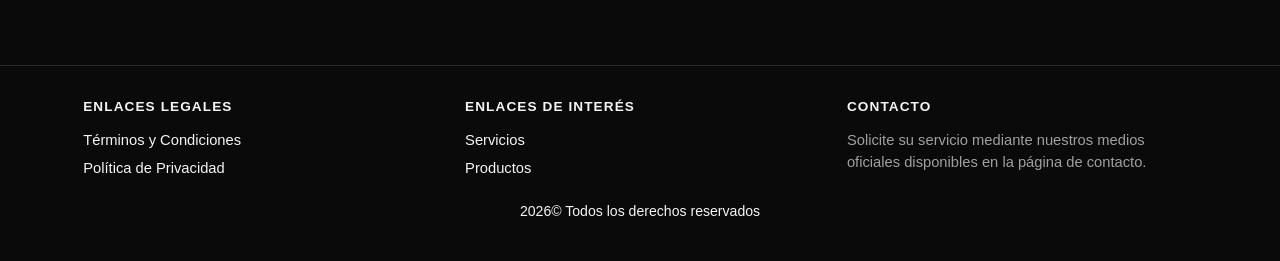
<file: politicas-de-privacidad.html>
<!doctype html>
<html lang="es">
  <head>
    <meta charset="UTF-8" />
    <meta name="viewport" content="width=device-width, initial-scale=1" />
    <title>Políticas de Privacidad | Gestión Plus</title>
    <meta
      name="description"
      content="Politicas de Privacidad de Gestion Plus. Conozca como protegemos su informacion personal."
    />
    <meta name="theme-color" content="#0a0a0a" />
    <meta name="robots" content="index,follow" />
    <link rel="icon" type="image/png" sizes="32x32" href="assets/logo.png">
    <link rel="icon" type="image/png" sizes="16x16" href="assets/logo.png">
    <link rel="apple-touch-icon" href="assets/logo.png">
    <link rel="shortcut icon" href="assets/logo.png">
    <link rel="stylesheet" href="styles.css" />
  </head>
  <body>
    <a class="skip-link" href="#contenido">Saltar al contenido</a>

    <header class="site-header" id="inicio">
      <div class="container nav-wrap">
        <a class="brand" href="index.html#inicio" aria-label="Inicio Gestion Plus">
          <img src="assets/logo.png" alt="Gestión Plus" class="logo-img">
          <span class="brand-text">Gestión Plus</span>
        </a>
        <nav class="main-nav" aria-label="Navegacion principal">
          <a href="index.html#servicios">Servicios</a>
          <a href="index.html#productos">Productos</a>
          <a href="index.html#faq">FAQ</a>
          <a href="index.html#contacto">Contacto</a>
        </nav>
        <button class="menu-toggle" aria-label="Abrir menú" aria-expanded="false">
          <span class="hamburger-line"></span>
          <span class="hamburger-line"></span>
          <span class="hamburger-line"></span>
        </button>
      </div>
    </header>

    <main id="contenido">
      <section class="section">
        <div class="container reveal legal-content">
          <h1>Políticas de Privacidad</h1>

          <h2>1. Introducción</h2>
          <p>
            En Gestión Plus respetamos su privacidad y nos comprometemos a proteger la información personal que pueda
            proporcionarnos a través de este sitio web. Esta política explica como recopilamos, utilizamos y protegemos
            sus datos.
          </p>

          <h2>2. Información que recopilamos</h2>
          <p>
            El sitio recopila únicamente la información personal que usted decide compartir voluntariamente al
            contactarnos por nuestros medios oficiales, como su nombre, dirección de correo electrónico o número de
            teléfono. No solicitamos ni almacenamos información financiera ni datos sensibles.
          </p>

          <h2>3. Uso de la información</h2>
          <p>
            Los datos proporcionados se utilizan exclusivamente para responder a sus consultas, ofrecer información
            sobre nuestros productos o servicios y mantener una comunicación comercial relacionada con su interés.
          </p>
          <p>
            No utilizamos esta información con fines publicitarios ajenos ni la compartimos con terceros.
          </p>

          <h2>4. Conservación y protección de los datos</h2>
          <p>
            La información personal se almacena de forma segura y solo durante el tiempo necesario para cumplir con
            el propósito para el que fue enviada. Implementamos medidas técnicas y organizativas adecuadas para
            prevenir accesos no autorizados, pérdidas o alteraciones de los datos.
          </p>

          <h2>5. Enlaces externos</h2>
          <p>
            Este sitio puede contener enlaces a páginas de terceros. No nos responsabilizamos por las prácticas de
            privacidad o el contenido de esos sitios externos.
          </p>

          <h2>6. Derechos del usuario</h2>
          <p>
            Usted puede solicitar en cualquier momento la eliminación o modificación de sus datos personales enviando
            un mensaje a traves del formulario de contacto.
          </p>
          <p>
            Atenderemos su solicitud de acuerdo con las normativas de protección de datos aplicables.
          </p>

          <h2>7. Actualización de esta política</h2>
          <p>
            Nos reservamos el derecho de modificar esta Política de Privacidad en cualquier momento. Los cambios se
            publicarán en esta página con la fecha de actualización correspondiente.
          </p>

          <h2>8. Contacto</h2>
          <p>
            Si tiene preguntas o comentarios sobre esta Política de Privacidad, puede comunicarse con nosotros mediante
            los medios de contacto disponibles en el sitio web.
          </p>
        </div>
      </section>
    </main>

    <footer class="site-footer">
      <div class="container footer-grid">
        <div class="footer-col">
          <h4>Enlaces Legales</h4>
          <nav aria-label="Enlaces legales">
            <a href="terminos-y-condiciones.html">Términos y Condiciones</a>
            <a href="politicas-de-privacidad.html">Política de Privacidad</a>
          </nav>
        </div>
        <div class="footer-col">
          <h4>Enlaces de Interés</h4>
          <nav aria-label="Enlaces de interes">
            <a href="index.html#servicios">Servicios</a>
            <a href="index.html#productos">Productos</a>
          </nav>
        </div>
        <div class="footer-col">
          <h4>Contacto</h4>
          <p>Solicite su servicio mediante nuestros medios oficiales disponibles en la página de contacto.</p>
        </div>
      </div>
      <div class="container" style="margin-top: 1.2rem; text-align: center;">
        <p style="font-size: 0.88rem;">2026© Todos los derechos reservados</p>
      </div>
    </footer>

    <nav class="mobile-nav" id="mobileNav" aria-hidden="true">
      <button class="mobile-nav-close" aria-label="Cerrar menú">&times;</button>
      <a href="index.html#servicios">Servicios</a>
      <a href="index.html#productos">Productos</a>
      <a href="index.html#faq">FAQ</a>
      <a href="index.html#contacto">Contacto</a>
    </nav>
    <div class="mobile-nav-overlay" id="mobileNavOverlay"></div>

    <script src="script.js" defer></script>
  </body>
</html>
</file>
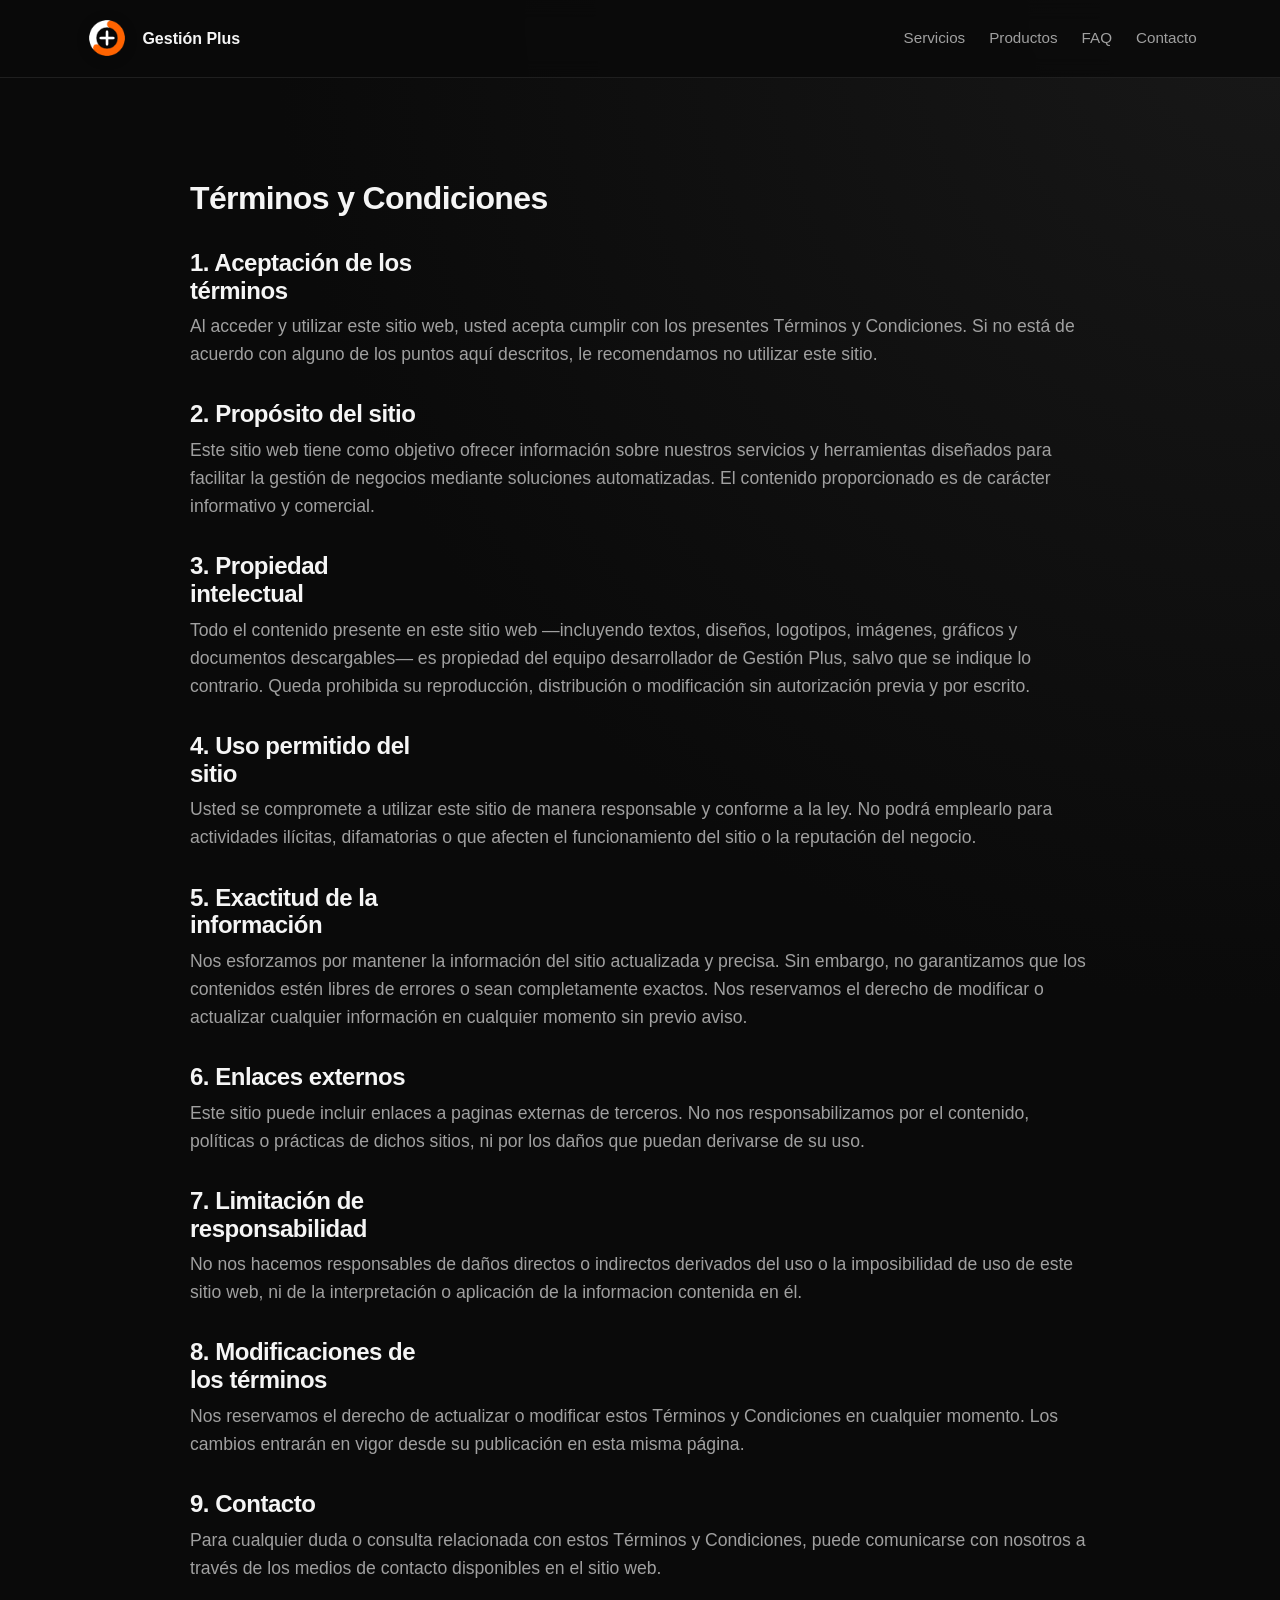
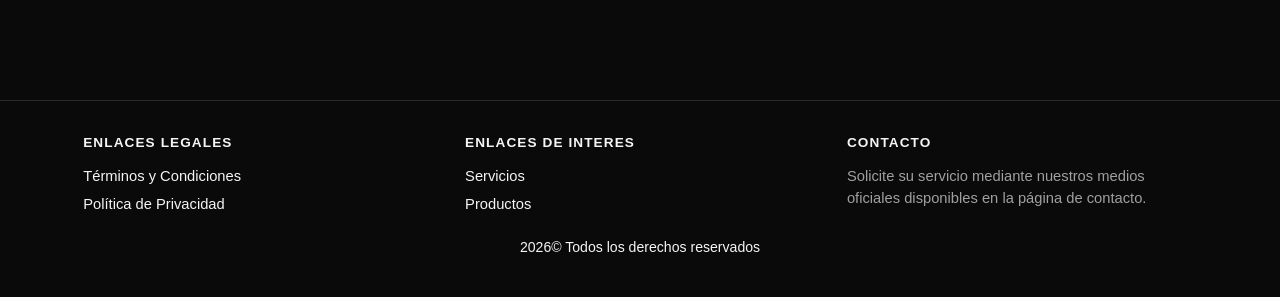
<file: terminos-y-condiciones.html>
<!doctype html>
<html lang="es">
  <head>
    <meta charset="UTF-8" />
    <meta name="viewport" content="width=device-width, initial-scale=1" />
    <title>Términos y Condiciones | Gestión Plus</title>
    <meta
      name="description"
      content="Términos y Condiciones de Gestión Plus. Conozca las reglas de uso de nuestro sitio web y servicios."
    />
    <meta name="theme-color" content="#0a0a0a" />
    <meta name="robots" content="index,follow" />
    <link rel="icon" type="image/png" sizes="32x32" href="assets/logo.png">
    <link rel="icon" type="image/png" sizes="16x16" href="assets/logo.png">
    <link rel="apple-touch-icon" href="assets/logo.png">
    <link rel="shortcut icon" href="assets/logo.png">
    <link rel="stylesheet" href="styles.css" />
  </head>
  <body>
    <a class="skip-link" href="#contenido">Saltar al contenido</a>

    <header class="site-header" id="inicio">
      <div class="container nav-wrap">
        <a class="brand" href="index.html#inicio" aria-label="Inicio Gestion Plus">
          <img src="assets/logo.png" alt="Gestión Plus" class="logo-img">
          <span class="brand-text">Gestión Plus</span>
        </a>
        <nav class="main-nav" aria-label="Navegacion principal">
          <a href="index.html#servicios">Servicios</a>
          <a href="index.html#productos">Productos</a>
          <a href="index.html#faq">FAQ</a>
          <a href="index.html#contacto">Contacto</a>
        </nav>
        <button class="menu-toggle" aria-label="Abrir menú" aria-expanded="false">
          <span class="hamburger-line"></span>
          <span class="hamburger-line"></span>
          <span class="hamburger-line"></span>
        </button>
      </div>
    </header>

    <main id="contenido">
      <section class="section">
        <div class="container reveal legal-content">
          <h1>Términos y Condiciones</h1>

          <h2>1. Aceptación de los términos</h2>
          <p>
            Al acceder y utilizar este sitio web, usted acepta cumplir con los presentes Términos y Condiciones.
            Si no está de acuerdo con alguno de los puntos aquí descritos, le recomendamos no utilizar este sitio.
          </p>

          <h2>2. Propósito del sitio</h2>
          <p>
            Este sitio web tiene como objetivo ofrecer información sobre nuestros servicios y herramientas diseñados
            para facilitar la gestión de negocios mediante soluciones automatizadas. El contenido proporcionado es de
            carácter informativo y comercial.
          </p>

          <h2>3. Propiedad intelectual</h2>
          <p>
            Todo el contenido presente en este sitio web —incluyendo textos, diseños, logotipos, imágenes, gráficos
            y documentos descargables— es propiedad del equipo desarrollador de Gestión Plus, salvo que se indique lo
            contrario. Queda prohibida su reproducción, distribución o modificación sin autorización previa y por escrito.
          </p>

          <h2>4. Uso permitido del sitio</h2>
          <p>
            Usted se compromete a utilizar este sitio de manera responsable y conforme a la ley. No podrá emplearlo
            para actividades ilícitas, difamatorias o que afecten el funcionamiento del sitio o la reputación del negocio.
          </p>

          <h2>5. Exactitud de la información</h2>
          <p>
            Nos esforzamos por mantener la información del sitio actualizada y precisa. Sin embargo, no garantizamos
            que los contenidos estén libres de errores o sean completamente exactos. Nos reservamos el derecho de
            modificar o actualizar cualquier información en cualquier momento sin previo aviso.
          </p>

          <h2>6. Enlaces externos</h2>
          <p>
            Este sitio puede incluir enlaces a paginas externas de terceros. No nos responsabilizamos por el contenido,
            políticas o prácticas de dichos sitios, ni por los daños que puedan derivarse de su uso.
          </p>

          <h2>7. Limitación de responsabilidad</h2>
          <p>
            No nos hacemos responsables de daños directos o indirectos derivados del uso o la imposibilidad de uso de
            este sitio web, ni de la interpretación o aplicación de la informacion contenida en él.
          </p>

          <h2>8. Modificaciones de los términos</h2>
          <p>
            Nos reservamos el derecho de actualizar o modificar estos Términos y Condiciones en cualquier momento.
            Los cambios entrarán en vigor desde su publicación en esta misma página.
          </p>

          <h2>9. Contacto</h2>
          <p>
            Para cualquier duda o consulta relacionada con estos Términos y Condiciones, puede comunicarse con nosotros
            a través de los medios de contacto disponibles en el sitio web.
          </p>
        </div>
      </section>
    </main>

    <footer class="site-footer">
      <div class="container footer-grid">
        <div class="footer-col">
          <h4>Enlaces Legales</h4>
          <nav aria-label="Enlaces legales">
            <a href="terminos-y-condiciones.html">Términos y Condiciones</a>
            <a href="politicas-de-privacidad.html">Política de Privacidad</a>
          </nav>
        </div>
        <div class="footer-col">
          <h4>Enlaces de Interes</h4>
          <nav aria-label="Enlaces de interes">
            <a href="index.html#servicios">Servicios</a>
            <a href="index.html#productos">Productos</a>
          </nav>
        </div>
        <div class="footer-col">
          <h4>Contacto</h4>
          <p>Solicite su servicio mediante nuestros medios oficiales disponibles en la página de contacto.</p>
        </div>
      </div>
      <div class="container" style="margin-top: 1.2rem; text-align: center;">
        <p style="font-size: 0.88rem;">2026© Todos los derechos reservados</p>
      </div>
    </footer>

    <nav class="mobile-nav" id="mobileNav" aria-hidden="true">
      <button class="mobile-nav-close" aria-label="Cerrar menú">&times;</button>
      <a href="index.html#servicios">Servicios</a>
      <a href="index.html#productos">Productos</a>
      <a href="index.html#faq">FAQ</a>
      <a href="index.html#contacto">Contacto</a>
    </nav>
    <div class="mobile-nav-overlay" id="mobileNavOverlay"></div>

    <script src="script.js" defer></script>
  </body>
</html>
</file>
<file: styles.css>
:root {
  --bg-main: #0a0a0a;
  --bg-alt: #141414;
  --bg-card: #1a1a1a;
  --border: #2a2a2a;
  --text-main: #f5f5f5;
  --text-muted: #a0a0a0;
  --accent: #ff6300;
  --accent-soft: #ff9f64;
  --radius: 12px;
  --max-width: 1120px;
}

* {
  box-sizing: border-box;
}

html {
  scroll-behavior: smooth;
}

body {
  margin: 0;
  color: var(--text-main);
  background: radial-gradient(circle at top right, #181818 0%, var(--bg-main) 44%);
  font-family: "Plus Jakarta Sans", "Space Grotesk", "Inter", "Segoe UI", sans-serif;
  line-height: 1.6;
}

h1,
h2,
h3 {
  line-height: 1.15;
  letter-spacing: -0.02em;
  margin: 0 0 0.6rem;
}

p {
  margin: 0;
}

.container {
  width: min(var(--max-width), 87vw);
  margin-inline: auto;
}

.skip-link {
  position: absolute;
  left: 0.5rem;
  top: -3rem;
  z-index: 99;
  background: var(--accent);
  color: #fff;
  padding: 0.55rem 0.85rem;
  border-radius: 0.5rem;
}

.skip-link:focus {
  top: 0.5rem;
}

.site-header {
  position: sticky;
  top: 0;
  background: rgba(10, 10, 10, 0.86);
  backdrop-filter: blur(10px);
  border-bottom: 1px solid rgba(42, 42, 42, 0.7);
  z-index: 10;
}

.nav-wrap {
  display: flex;
  align-items: center;
  justify-content: space-between;
  gap: 1rem;
  padding: 0.9rem 0;
}

.brand {
  display: inline-flex;
  align-items: center;
  gap: 0.7rem;
  color: var(--text-main);
  text-decoration: none;
  font-weight: 700;
}

.brand-mark {
  width: 2rem;
  height: 2rem;
  display: grid;
  place-content: center;
  border-radius: 0.6rem;
  background: linear-gradient(145deg, var(--accent), #ff8d47);
  color: #fff;
  font-size: 0.9rem;
}

.logo-img {
  height: 48px;
  width: auto;
  object-fit: contain;
  filter: drop-shadow(0 2px 6px rgba(0,0,0,0.3));
}

.main-nav {
  display: flex;
  gap: clamp(0.75rem, 2vw, 1.5rem);
}

.main-nav a {
  color: var(--text-muted);
  text-decoration: none;
  font-size: 0.95rem;
}

.main-nav a:hover,
.main-nav a:focus-visible {
  color: var(--text-main);
}

.section {
  padding: clamp(4.2rem, 8vw, 6.6rem) 0;
  position: relative;
}

.section.alt {
  background: linear-gradient(180deg, var(--bg-alt), #111111);
}

.section-kicker,
.eyebrow {
  display: inline-block;
  color: var(--accent-soft);
  font-size: 0.82rem;
  font-weight: 600;
  letter-spacing: 0.12em;
  margin-bottom: 0.7rem;
  text-transform: uppercase;
}

.section h2 {
  font-size: clamp(1.7rem, 4vw, 2.5rem);
  max-width: 18ch;
}

.section-intro {
  color: var(--text-muted);
  max-width: 70ch;
  margin-inline: auto;
  margin-bottom: 2rem;
}

.hero {
  overflow: clip;
}

.hero::after,
.cta-block::before {
  content: "";
  position: absolute;
  inset: 1rem auto auto 50%;
  width: 45vw;
  height: 45vw;
  max-width: 520px;
  max-height: 520px;
  border-radius: 50%;
  background: radial-gradient(circle, rgba(255, 99, 0, 0.14), transparent 64%);
  transform: translateX(-10%);
  pointer-events: none;
}

.hero-grid {
  display: grid;
  grid-template-columns: 1.15fr 1fr;
  gap: clamp(2rem, 3vw, 3.2rem);
  align-items: center;
}

.hero-text {
  text-align: left;
}

.hero-text .lead {
  max-width: none;
}

.hero-video .video-wrapper {
  max-width: 100%;
  margin-inline: 0;
}

.hero-copy h1 {
  font-size: clamp(2rem, 6vw, 3.75rem);
  max-width: 15ch;
}

.lead {
  color: var(--text-muted);
  max-width: 58ch;
  margin-top: 1rem;
}

.hero-cta {
  display: flex;
  flex-wrap: wrap;
  gap: 0.85rem;
  margin-top: 1.7rem;
}

.btn {
  display: inline-flex;
  align-items: center;
  justify-content: center;
  min-height: 2.9rem;
  padding: 0.7rem 1.2rem;
  border-radius: var(--radius);
  border: 1px solid transparent;
  text-decoration: none;
  font-weight: 700;
  transition: transform 220ms ease, box-shadow 220ms ease, background-color 220ms ease;
}

.btn-primary {
  background: var(--accent);
  color: #fff;
  box-shadow: 0 10px 22px rgba(255, 99, 0, 0.2);
}

.btn-secondary {
  color: var(--text-main);
  border-color: var(--border);
  background: rgba(26, 26, 26, 0.8);
}

.btn:hover,
.btn:focus-visible {
  transform: translateY(-1px) scale(1.02);
}

.btn-primary:hover,
.btn-primary:focus-visible {
  box-shadow: 0 12px 26px rgba(255, 99, 0, 0.32);
}

.btn-large {
  min-height: 3.2rem;
  min-width: 12rem;
}

.hero-visual {
  border: 1px solid var(--border);
  border-radius: 1.2rem;
  background: linear-gradient(170deg, #101010, #0d0d0d);
  padding: 0.9rem;
}

.hero-visual svg {
  width: 100%;
  height: auto;
  display: block;
}

.cards {
  display: grid;
  gap: 1rem;
}

.cards-3 {
  grid-template-columns: repeat(3, minmax(0, 1fr));
}

.cards-4 {
  grid-template-columns: repeat(4, minmax(0, 1fr));
}

.card {
  background: linear-gradient(175deg, var(--bg-card), #171717);
  border: 1px solid var(--border);
  border-radius: var(--radius);
  padding: 1.25rem;
  position: relative;
  transition: border-color 220ms ease, transform 220ms ease, box-shadow 220ms ease;
}

.card:hover,
.card:focus-within {
  border-color: rgba(255, 99, 0, 0.56);
  transform: translateY(-2px) scale(1.02);
  box-shadow: 0 10px 18px rgba(255, 99, 0, 0.09);
}

.card p {
  color: var(--text-muted);
  font-size: 0.96rem;
}

.icon {
  font-size: 1.4rem;
  margin-bottom: 0.45rem;
  display: inline-block;
}

.product .badge {
  display: inline-block;
  background: var(--accent);
  color: #fff;
  border-radius: 0.55rem;
  padding: 0.35rem 0.6rem;
  font-size: 0.83rem;
  font-weight: 700;
  margin-bottom: 0.7rem;
}

.product-link {
  display: block;
  text-decoration: none;
  color: inherit;
}

.product-link:hover .badge {
  background: var(--accent-soft);
}

.badge-popular {
  position: absolute;
  top: -0.65rem;
  right: -0.65rem;
  background: var(--accent);
  color: #fff;
  font-size: 0.72rem;
  font-weight: 700;
  letter-spacing: 0.06em;
  text-transform: uppercase;
  padding: 0.3rem 0.7rem;
  border-radius: 999px;
  box-shadow: 0 4px 14px rgba(255, 99, 0, 0.45);
  z-index: 2;
  pointer-events: none;
}

.faq-list {
  margin-top: 1.2rem;
  border-top: 1px solid var(--border);
}

.faq-item {
  border-bottom: 1px solid var(--border);
}

.faq-trigger {
  width: 100%;
  background: none;
  border: 0;
  color: var(--text-main);
  text-align: left;
  display: flex;
  justify-content: space-between;
  align-items: center;
  gap: 0.85rem;
  padding: 1rem 0;
  font-size: 1.05rem;
  cursor: pointer;
}

.faq-arrow {
  color: var(--accent);
  transition: transform 220ms ease;
}

.faq-panel {
  display: grid;
  grid-template-rows: 0fr;
  opacity: 0;
  transition: grid-template-rows 240ms ease, opacity 240ms ease;
}

.faq-panel p {
  overflow: hidden;
  color: var(--text-muted);
  padding: 0 0 0;
}

.faq-item.is-open .faq-panel {
  grid-template-rows: 1fr;
  opacity: 1;
}

.faq-item.is-open .faq-panel p {
  padding: 0 0 1rem;
}

.faq-item.is-open .faq-arrow {
  transform: rotate(180deg);
}

.cta-block {
  overflow: clip;
}

.cta-inner {
  text-align: center;
  border: 1px solid var(--border);
  border-radius: calc(var(--radius) + 4px);
  padding: clamp(1.8rem, 5vw, 3rem);
  background: linear-gradient(155deg, #1a1a1a, #111111);
}

.cta-inner h2 {
  max-width: none;
}

.cta-inner p {
  color: var(--text-muted);
  margin: 0 auto 1.3rem;
  max-width: 56ch;
}

.text-center-narrow {
  text-align: center;
  max-width: min(90%, 800px);
  margin-inline: auto;
  margin-bottom: 2.5rem;
}

.text-center-narrow .section-kicker {
  display: inline-block;
}

.text-center-narrow h2 {
  max-width: none;
}

.contact-form {
  max-width: 560px;
  margin-inline: auto;
  display: flex;
  flex-direction: column;
  gap: 1.25rem;
}

.form-group {
  display: flex;
  flex-direction: column;
  gap: 0.45rem;
}

.form-group label {
  color: var(--text-muted);
  font-size: 0.95rem;
  font-weight: 500;
}

.form-group input,
.form-group select,
.form-group textarea {
  background: var(--bg-card);
  border: 1px solid var(--border);
  border-radius: 8px;
  padding: 0.85rem 1rem;
  color: var(--text-main);
  font-size: 1rem;
  font-family: inherit;
  transition: border-color 220ms ease, box-shadow 220ms ease;
}

.form-group input::placeholder,
.form-group textarea::placeholder {
  color: #666;
}

.form-group input:focus,
.form-group select:focus,
.form-group textarea:focus {
  outline: none;
  border-color: var(--accent);
  box-shadow: 0 0 0 3px rgba(255, 99, 0, 0.15);
}

.form-group select {
  cursor: pointer;
  appearance: none;
  background-image: url("data:image/svg+xml,%3Csvg xmlns='http://www.w3.org/2000/svg' width='16' height='16' fill='%23a0a0a0' viewBox='0 0 16 16'%3E%3Cpath d='M8 11L3 6h10l-5 5z'/%3E%3C/svg%3E");
  background-repeat: no-repeat;
  background-position: right 1rem center;
  padding-right: 2.5rem;
}

.form-group select option {
  background: var(--bg-card);
  color: var(--text-main);
}

.form-group textarea {
  resize: vertical;
  min-height: 120px;
}

.contact-form .btn {
  margin-top: 0.5rem;
}

.form-status {
  padding: 1rem;
  border-radius: 8px;
  text-align: center;
  margin-top: 0.5rem;
}

.form-status.success {
  background: rgba(34, 197, 94, 0.1);
  border: 1px solid rgba(34, 197, 94, 0.3);
  color: #22c55e;
}

.form-status.error {
  background: rgba(239, 68, 68, 0.1);
  border: 1px solid rgba(239, 68, 68, 0.3);
  color: #ef4444;
}

.text-narrow {
  max-width: min(90%, 800px);
  margin-inline: auto;
}

.site-footer {
  border-top: 1px solid var(--border);
  background: #0a0a0a;
  padding: 1.9rem 0 2.4rem;
}

.footer-grid {
  display: grid;
  grid-template-columns: repeat(3, 1fr);
  gap: 1.5rem 2rem;
  color: var(--text-muted);
  font-size: 0.92rem;
}

.footer-col {
  display: flex;
  flex-direction: column;
  gap: 0.4rem;
}

.footer-col h4 {
  color: var(--text-main);
  font-size: 0.85rem;
  font-weight: 700;
  text-transform: uppercase;
  letter-spacing: 0.08em;
  margin: 0 0 0.3rem;
}

.footer-col nav {
  display: flex;
  flex-direction: column;
  gap: 0.3rem;
}

.footer-col nav a {
  color: var(--text-muted);
  text-decoration: none;
  font-size: 0.92rem;
}

.footer-col nav a:hover,
.footer-col nav a:focus-visible {
  color: var(--text-main);
}

.footer-col p {
  margin: 0;
  font-size: 0.92rem;
  line-height: 1.5;
}

.site-footer nav a {
  color: var(--text-main);
  text-decoration: none;
}

.video-wrapper {
  max-width: min(100%, 960px);
  margin-inline: auto;
  aspect-ratio: 16 / 9;
  border-radius: var(--radius);
  overflow: hidden;
  border: 1px solid var(--border);
  position: relative;
}

.video-wrapper iframe {
  width: 100%;
  height: 100%;
  display: block;
}

.video-thumbnail {
  display: block;
  position: relative;
  width: 100%;
  height: 100%;
  text-decoration: none;
  overflow: hidden;
}

.video-thumbnail img {
  width: 100%;
  height: 100%;
  object-fit: cover;
  display: block;
  transition: transform 300ms ease, filter 300ms ease;
}

.video-thumbnail:hover img {
  transform: scale(1.05);
  filter: brightness(0.7);
}

.play-btn {
  position: absolute;
  top: 50%;
  left: 50%;
  transform: translate(-50%, -50%);
  width: 68px;
  height: 48px;
  filter: drop-shadow(0 2px 8px rgba(0, 0, 0, 0.5));
  transition: transform 200ms ease;
  pointer-events: none;
}

.video-thumbnail:hover .play-btn {
  transform: translate(-50%, -50%) scale(1.15);
}

.feature-list {
  list-style: none;
  padding: 0;
  margin: 0;
  display: flex;
  flex-direction: column;
  gap: 0.85rem;
}

.feature-list li {
  position: relative;
  padding-left: 1.5rem;
  color: var(--text-muted);
  font-size: 1.05rem;
  line-height: 1.6;
}

.feature-list li::before {
  content: "";
  position: absolute;
  left: 0;
  top: 0.65rem;
  width: 0.5rem;
  height: 0.5rem;
  border-radius: 50%;
  background: var(--accent);
}

.feature-list li strong {
  color: var(--text-main);
}

.accent-link {
  color: var(--accent);
  text-decoration: none;
  font-weight: 600;
  border-bottom: 1px solid transparent;
  transition: border-color 200ms ease, color 200ms ease;
}

.accent-link:hover,
.accent-link:focus-visible {
  color: var(--accent-soft);
  border-bottom-color: var(--accent-soft);
}

.comparison-wrapper {
  max-width: 100%;
  margin-inline: auto;
  overflow-x: auto;
  -webkit-overflow-scrolling: touch;
}

.comparison-table {
  width: 100%;
  border-collapse: collapse;
  font-size: 1rem;
}

.comparison-table thead th {
  background: var(--bg-card);
  color: var(--text-main);
  font-weight: 700;
  font-size: 1.08rem;
  padding: 1rem 1.2rem;
  text-align: left;
  border-bottom: 2px solid var(--accent);
  white-space: nowrap;
}

.comparison-table tbody td {
  padding: 0.9rem 1.2rem;
  border-bottom: 1px solid var(--border);
  color: var(--text-muted);
  vertical-align: top;
  line-height: 1.55;
}

.comparison-table tbody tr:nth-child(even) td {
  background: rgba(26, 26, 26, 0.45);
}

.comparison-table tbody tr:hover td {
  background: rgba(255, 99, 0, 0.06);
}

.comparison-table tbody td:first-child {
  color: var(--text-main);
}

@media (max-width: 700px) {
  .comparison-table {
    font-size: 0.92rem;
  }

  .comparison-table thead th,
  .comparison-table tbody td {
    padding: 0.7rem 0.8rem;
  }
}

.highlight-quote {
  border-left: 3px solid var(--accent);
  padding: 0.75rem 1rem;
  margin: 1.2rem 0;
  font-style: italic;
  color: var(--text-main);
  background: rgba(255, 99, 0, 0.05);
  border-radius: 0 8px 8px 0;
}

.feature-block {
  margin-bottom: 2.5rem;
}

.feature-block:last-child {
  margin-bottom: 0;
}

.feature-icon {
  font-size: 1.8rem;
  margin-bottom: 0.6rem;
  display: inline-block;
}

.feature-block h3 {
  font-size: clamp(1.25rem, 2.5vw, 1.6rem);
  margin-bottom: 0.75rem;
}

.feature-block > p {
  color: var(--text-muted);
  font-size: 1.05rem;
  margin-bottom: 1rem;
}

.feature-block .feature-list {
  margin-bottom: 1rem;
}

.legal-content {
  max-width: min(90%, 900px);
  margin-inline: auto;
}

.legal-content h1 {
  font-size: 2rem;
  margin-bottom: 1.5rem;
}

.legal-content h2 {
  font-size: 1.5rem;
  margin-top: 2rem;
  margin-bottom: 0.5rem;
}

.legal-content p {
  font-size: 1.1rem;
  color: var(--text-muted);
  margin-bottom: 1rem;
}

.reveal {
  opacity: 0;
  transform: translateY(18px);
  transition: opacity 450ms ease, transform 450ms ease;
}

.reveal.visible {
  opacity: 1;
  transform: translateY(0);
}

@media (prefers-reduced-motion: reduce) {
  html {
    scroll-behavior: auto;
  }

  *,
  *::before,
  *::after {
    animation: none !important;
    transition-duration: 0.001ms !important;
  }
}

@media (max-width: 980px) {
  .hero-grid {
    grid-template-columns: 1fr;
  }

  .hero-visual {
    max-width: 720px;
  }

  .cards-4 {
    grid-template-columns: repeat(2, minmax(0, 1fr));
  }

  .cards-3 {
    grid-template-columns: repeat(2, minmax(0, 1fr));
  }
}

.menu-toggle {
  display: none;
  background: none;
  border: none;
  cursor: pointer;
  padding: 0.5rem;
  gap: 5px;
  flex-direction: column;
  align-items: center;
  justify-content: center;
  z-index: 110;
}

.hamburger-line {
  display: block;
  width: 24px;
  height: 2px;
  background: var(--text-main);
  border-radius: 2px;
  transition: transform 250ms ease, opacity 250ms ease;
}

.menu-toggle.is-active .hamburger-line:nth-child(1) {
  transform: translateY(7px) rotate(45deg);
}

.menu-toggle.is-active .hamburger-line:nth-child(2) {
  opacity: 0;
}

.menu-toggle.is-active .hamburger-line:nth-child(3) {
  transform: translateY(-7px) rotate(-45deg);
}

.mobile-nav {
  position: fixed;
  top: 0;
  right: 0;
  width: min(300px, 80vw);
  height: 100vh;
  background: var(--bg-card);
  border-left: 1px solid var(--border);
  z-index: 100;
  display: flex;
  flex-direction: column;
  padding: 4rem 1.5rem 2rem;
  gap: 0.25rem;
  transform: translateX(100%);
  transition: transform 300ms ease;
  overflow-y: auto;
}

.mobile-nav.is-open {
  transform: translateX(0);
}

.mobile-nav-close {
  position: absolute;
  top: 1rem;
  right: 1rem;
  background: none;
  border: none;
  color: var(--text-main);
  font-size: 1.8rem;
  cursor: pointer;
  padding: 0.25rem 0.5rem;
  line-height: 1;
  border-radius: 4px;
  transition: background 200ms ease;
}

.mobile-nav-close:hover,
.mobile-nav-close:focus-visible {
  background: rgba(255, 255, 255, 0.08);
}

.mobile-nav a {
  color: var(--text-muted);
  text-decoration: none;
  font-size: 1.1rem;
  padding: 0.85rem 0.5rem;
  border-radius: 8px;
  transition: color 200ms ease, background 200ms ease;
}

.mobile-nav a:hover,
.mobile-nav a:focus-visible {
  color: var(--text-main);
  background: rgba(255, 99, 0, 0.08);
}

.mobile-nav-overlay {
  position: fixed;
  inset: 0;
  background: rgba(0, 0, 0, 0.6);
  z-index: 99;
  opacity: 0;
  pointer-events: none;
  transition: opacity 300ms ease;
}

.mobile-nav-overlay.is-open {
  opacity: 1;
  pointer-events: auto;
}

body.mobile-nav-open {
  overflow: hidden;
}

@media (max-width: 700px) {
  .nav-wrap {
    flex-wrap: wrap;
    justify-content: center;
  }

  .main-nav {
    width: 100%;
    justify-content: center;
    padding-bottom: 0.2rem;
  }

  .cards-3,
  .cards-4 {
    grid-template-columns: 1fr;
  }

  .hero-copy h1 {
    max-width: none;
  }

  .faq-trigger {
    font-size: 0.98rem;
  }

  .footer-grid {
    grid-template-columns: 1fr;
  }

  .menu-toggle {
    display: flex;
    position: absolute;
    right: 0.75rem;
    top: 50%;
    transform: translateY(-50%);
  }

  .main-nav {
    display: none;
  }

  .text-center-narrow,
  .text-narrow,
  .legal-content {
    max-width: 100%;
  }

  .card {
    padding: 1rem;
  }

  .comparison-wrapper {
    max-width: 100%;
  }
}

@media (max-width: 480px) {
  :root {
    --max-width: 100%;
  }

  .container {
    width: 85vw;
  }

  .hero-copy h1 {
    font-size: clamp(1.5rem, 7vw, 2rem);
  }

  .section {
    padding: 3rem 0;
  }

  .card {
    padding: 0.85rem;
  }

  .btn-large {
    min-width: 0;
    width: 100%;
  }

  .feature-list li {
    font-size: 0.95rem;
  }

  .faq-trigger {
    font-size: 0.92rem;
  }

  .contact-form {
    max-width: 100%;
  }
}
</file>
